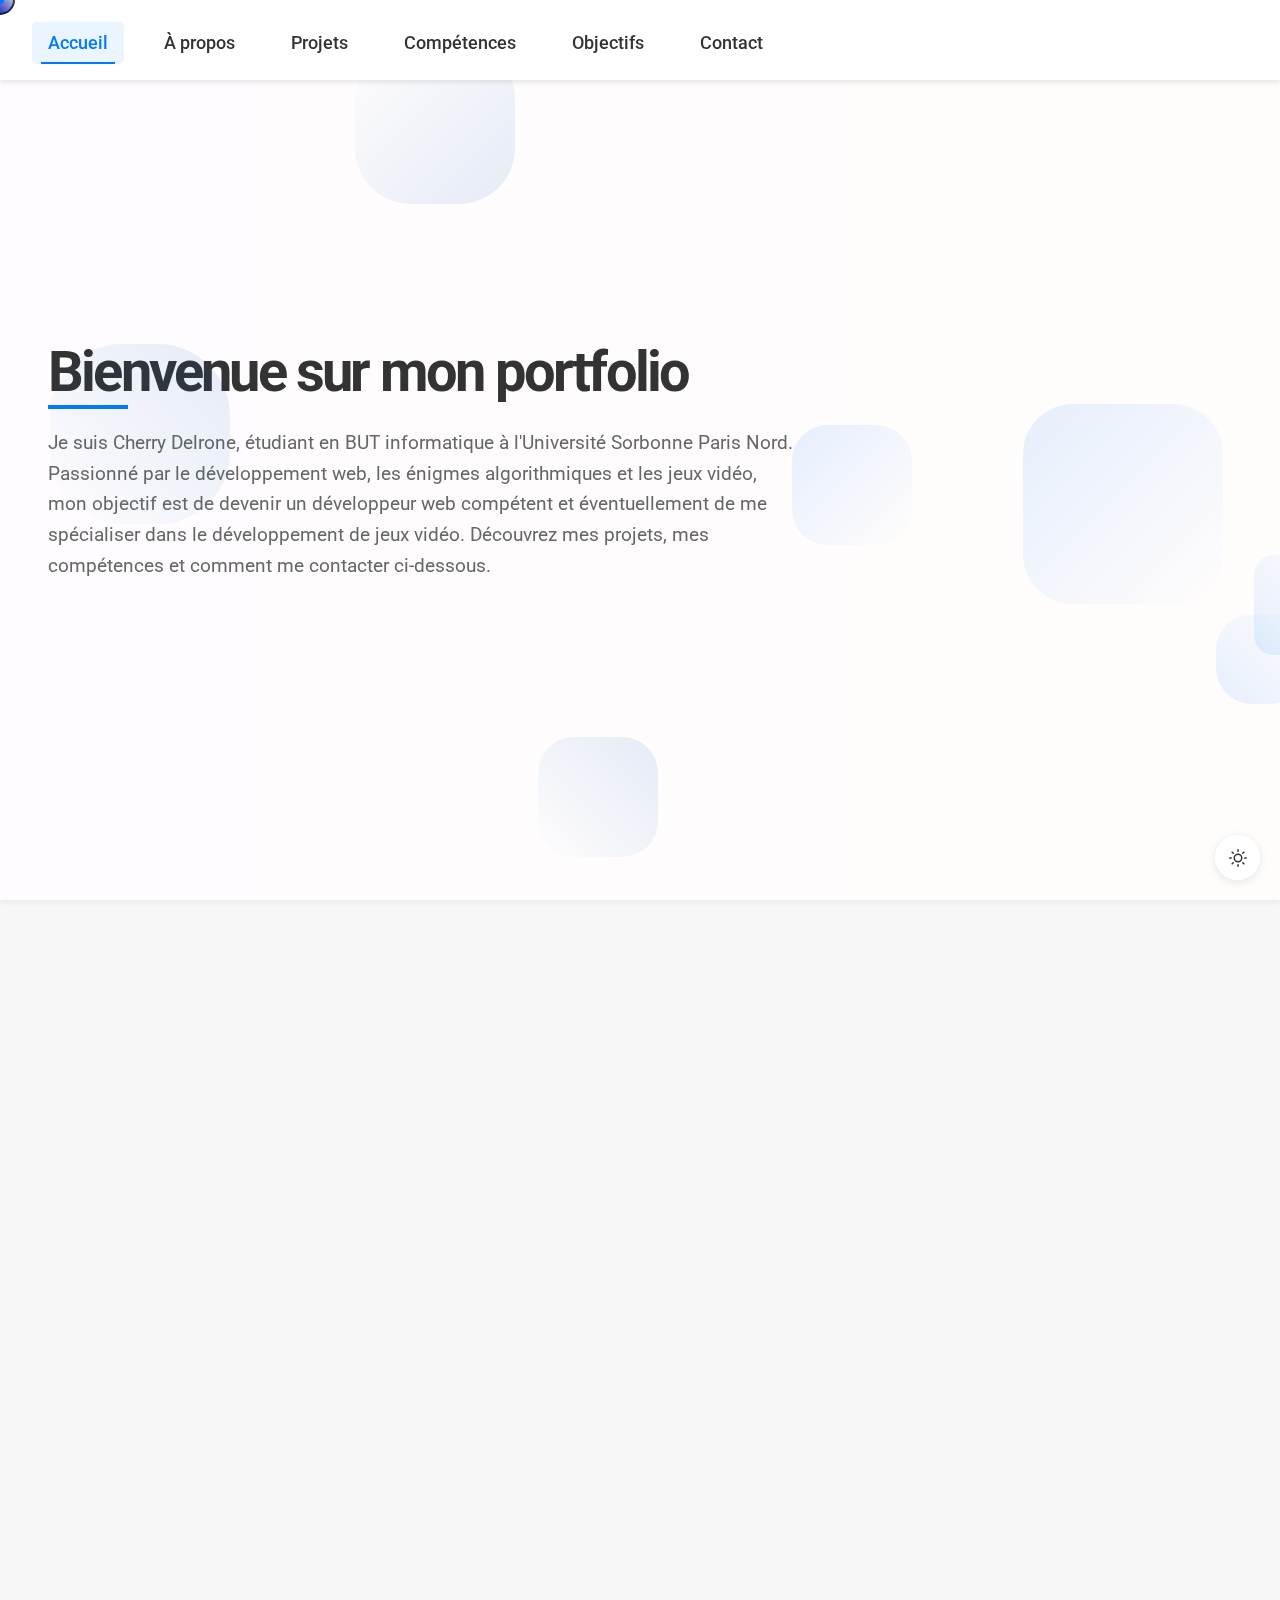
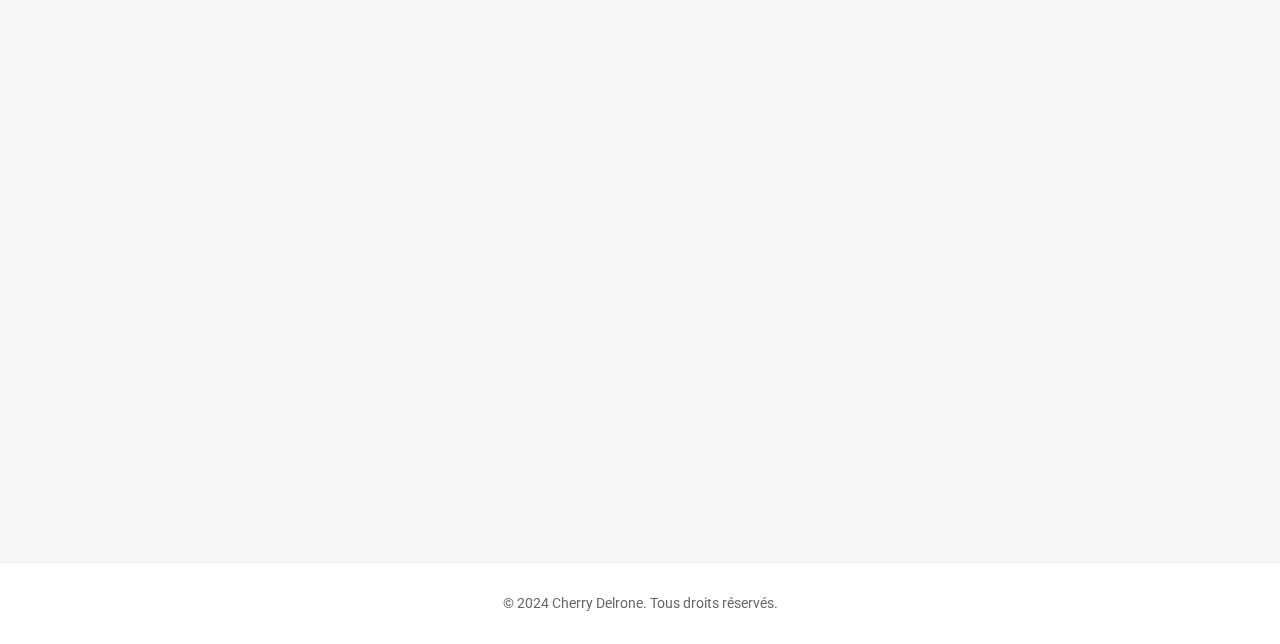
<file: index.html>
<!DOCTYPE html>
<html lang="fr">

<head>
    <meta charset="UTF-8">
    <meta name="viewport" content="width=device-width, initial-scale=1.0, maximum-scale=1.0">
    <title>Portfolio - Cherry Delrone</title>
    <meta name="description" content="Découvrez le portfolio de Cherry Delrone, étudiant en BUT Informatique passionné par le développement web, les algorithmes et les jeux vidéo. Explorez ses projets, compétences, et contactez-le pour collaborer.">
    <link rel="icon" href="favicon.ico" type="image/x-icon">
    <link rel="preconnect" href="https://fonts.googleapis.com">
    <link rel="preconnect" href="https://fonts.gstatic.com" crossorigin>
    <link href="https://fonts.googleapis.com/css2?family=Roboto:wght@400;500;700&display=swap" rel="stylesheet">
    
    <!-- Styles CSS modulaires -->
    <link rel="stylesheet" href="css/base.css">
    <link rel="stylesheet" href="css/layout.css">
    <link rel="stylesheet" href="css/components.css">
    <link rel="stylesheet" href="css/animations.css">
    <link rel="stylesheet" href="css/cursor.css">
    <link rel="stylesheet" href="css/background.css">
    <link rel="stylesheet" href="css/theme.css">
    <link rel="stylesheet" href="css/responsive.css">
    
    <!-- Méta-tags pour les réseaux sociaux -->
    <meta property="og:title" content="Portfolio - Cherry Delrone">
    <meta property="og:description" content="Développeur web passionné et étudiant en BUT Informatique">
    <meta property="og:type" content="website">
    <meta name="theme-color" content="#007bff">
</head>

<body>
    <!-- Overlay de fond - maintenant en dehors de la structure principale -->
    <div id="background-overlay"></div>
    
    <header>
        <nav aria-label="Menu principal">
            <ul role="navigation">
                <li><a href="#accueil" aria-current="page">Accueil</a></li>
                <li><a href="#a-propos">À propos</a></li>
                <li><a href="#projets">Projets</a></li>
                <li><a href="#competences">Compétences</a></li>
                <li><a href="#objectifs">Objectifs</a></li>
                <li><a href="#contact">Contact</a></li>
            </ul>
        </nav>
    </header>

    <main>
        <!-- Section Accueil -->
        <section id="accueil" class="animate-section">
            <h1>Bienvenue sur mon portfolio</h1>
            <p>Je suis Cherry Delrone, étudiant en BUT informatique à l'Université Sorbonne Paris Nord.
                Passionné par le développement web, les énigmes algorithmiques et les jeux vidéo, mon objectif est de devenir un
                développeur web compétent et éventuellement de me spécialiser dans le développement de jeux vidéo. 
                Découvrez mes projets, mes compétences et comment me contacter ci-dessous.
            </p>
        </section>

        <!-- Section À propos -->
        <section id="a-propos" class="animate-section">
            <h2>À propos de moi</h2>
            
            <div class="about-intro">
                <div class="intro-card">
                    <div class="intro-icon">🎓</div>
                    <h3>Formation</h3>
                    <p>Étudiant en BUT Informatique à l'Université Sorbonne Paris Nord</p>
                </div>
                <div class="intro-card">
                    <div class="intro-icon">💻</div>
                    <h3>Passion</h3>
                    <p>Développement web, algorithmes et jeux vidéo</p>
                </div>
                <div class="intro-card">
                    <div class="intro-icon">🎯</div>
                    <h3>Objectif</h3>
                    <p>Devenir développeur web et créateur de jeux vidéo</p>
                </div>
            </div>

            <div class="about-content">
                <div class="about-main">
                    <div class="about-section">
                        <h3>Mon parcours</h3>
                        <p>J'ai un fort intérêt pour le numérique et les énigmes algorithmiques. Mon parcours universitaire m'a donné une bonne compréhension de l'informatique et un esprit critique développé. J'ai une préférence pour le domaine du web, où je cherche des solutions innovantes et intéressantes pour progresser.</p>
                        
                        <p>J'aime particulièrement le développement web et les algorithmes. Ces domaines m'inspirent parce qu'ils combinent créativité et logique, et ils offrent des défis stimulants. Réaliser des projets professionnels et personnels dans ces domaines me motive énormément.</p>
                    </div>

                    <div class="about-section">
                        <h3>Mes ambitions</h3>
                        <p>Mon objectif est de devenir un développeur web compétent, et éventuellement de me spécialiser dans le développement de jeux vidéo. Je suis motivé par la réalisation de projets professionnels et personnels dans ces domaines. Mon enthousiasme et ma soif d'apprendre me poussent à toujours chercher à m'améliorer et à innover.</p>
                    </div>
                </div>

                <div class="about-sidebar">
                    <div class="skills-card">
                        <h3>🛠️ Compétences techniques</h3>
                        <div class="skills-list">
                            <span class="skill-tag">Python</span>
                            <span class="skill-tag">JavaScript</span>
                            <span class="skill-tag">HTML/CSS</span>
                            <span class="skill-tag">Algorithmes</span>
                            <span class="skill-tag">Bases de données</span>
                            <span class="skill-tag">Tests automatisés</span>
                        </div>
                    </div>

                    <div class="qualities-card">
                        <h3>✨ Qualités personnelles</h3>
                        <ul class="qualities-list">
                            <li>Communication efficace</li>
                            <li>Autonomie</li>
                            <li>Capacité d'écoute</li>
                            <li>Esprit d'équipe</li>
                        </ul>
                    </div>
                </div>
            </div>

            <div class="tech-interests">
                <h3>Technologies qui m'intéressent</h3>
                <div class="tech-grid">
                    <div class="tech-item">
                        <div class="tech-icon">🤖</div>
                        <h4>Intelligence Artificielle</h4>
                        <p>L'IA révolutionne des secteurs entiers en automatisant des tâches complexes et en offrant de nouvelles solutions.</p>
                    </div>
                    <div class="tech-item">
                        <div class="tech-icon">🥽</div>
                        <h4>Réalité Virtuelle</h4>
                        <p>La VR ouvre des portes vers des expériences immersives inédites dans le divertissement et l'éducation.</p>
                    </div>
                    <div class="tech-item">
                        <div class="tech-icon">🧠</div>
                        <h4>Machine Learning</h4>
                        <p>Le machine learning me passionne pour son potentiel à rendre les systèmes informatiques plus intelligents et autonomes.</p>
                    </div>
                </div>
            </div>
        </section>

        <!-- Section Projets (maintenant avant Compétences) -->
        <section id="projets" class="animate-section">
            <h2>Mes projets</h2>

            <div class="projet animate-section">
                <h3>Projet 1 : Application Python de gestion de tâches</h3>
                <p>Ce projet consistait à développer une application en Python pour gérer les tâches quotidiennes.
                    J'ai intégré des fonctionnalités d'ajout, suppression, et modification de tâches, ainsi que la
                    possibilité de trier les tâches par priorité ou par date d'échéance. Ce projet m'a permis
                    d'améliorer mes compétences en Python, et de me familiariser avec les concepts de gestion de
                    base de données.</p>
                <button class="voir-projet" data-projet="projet1">Voir le projet</button>
            </div>

            <div class="projet animate-section">
                <h3>Projet 2 : Site web interactif avec JavaScript</h3>
                <p>J'ai créé un site web interactif utilisant HTML, CSS et JavaScript. Le site comprend une galerie
                    d'images dynamique, des animations, et une fonctionnalité de formulaire de contact. Ce projet
                    m'a permis de maîtriser les concepts de manipulation du DOM avec JavaScript, ainsi que
                    d'améliorer mes compétences en responsive design pour assurer la compatibilité avec tous les
                    appareils.</p>
                <button class="voir-projet" data-projet="projet2">Voir le projet</button>
            </div>

            <div class="projet animate-section">
                <h3>Projet 3 : Automatisation de tests logiciels</h3>
                <p>Dans ce projet, j'ai utilisé Python pour automatiser des tests de logiciels. J'ai mis en place
                    des scripts de test automatisés pour vérifier la fonctionnalité d'une application avant son
                    déploiement. Ce projet m'a apporté une grande expérience dans la gestion de la qualité
                    logicielle, ainsi qu'une meilleure compréhension des méthodes de développement agile.</p>
                <button class="voir-projet" data-projet="projet3">Voir le projet</button>
            </div>

            <!-- Modales pour les projets -->
            <div id="projet1" class="modal">
                <div class="modal-content">
                    <span class="close-button">×</span>
                    <h4>Application Python de gestion de tâches</h4>
                    <p>Ce projet a été développé dans le cadre de ma formation en BUT Informatique. L'objectif était de créer une application permettant de gérer efficacement ses tâches quotidiennes.</p>
                    <p><strong>Fonctionnalités principales :</strong></p>
                    <ul>
                        <li>Création, modification et suppression de tâches</li>
                        <li>Assignation de priorités (haute, moyenne, basse)</li>
                        <li>Définition de dates d'échéance</li>
                        <li>Filtrage et tri des tâches selon différents critères</li>
                        <li>Interface utilisateur intuitive et réactive</li>
                        <li>Sauvegarde des données en base de données SQLite</li>
                    </ul>
                    <p><strong>Technologies utilisées :</strong> Python, Tkinter pour l'interface graphique, SQLite pour la base de données.</p>
                    <p><strong>Compétences acquises :</strong> Programmation orientée objet, gestion de base de données, conception d'interface utilisateur, gestion des événements.</p>
                </div>
            </div>

            <div id="projet2" class="modal">
                <div class="modal-content">
                    <span class="close-button">×</span>
                    <h4>Site web interactif avec JavaScript</h4>
                    <p>Ce projet personnel visait à approfondir mes connaissances en développement front-end en créant un site web interactif et visuellement attrayant.</p>
                    <p><strong>Caractéristiques principales :</strong></p>
                    <ul>
                        <li>Galerie d'images avec transitions fluides et filtres dynamiques</li>
                        <li>Système de navigation par onglets entièrement en JavaScript</li>
                        <li>Formulaire de contact avec validation en temps réel</li>
                        <li>Animations déclenchées au défilement</li>
                        <li>Design responsive optimisé pour tous les appareils</li>
                        <li>Performances optimisées (chargement différé des images)</li>
                    </ul>
                    <p><strong>Technologies utilisées :</strong> HTML5, CSS3 (Flexbox, Grid), JavaScript (ES6+), aucun framework externe.</p>
                    <p><strong>Compétences acquises :</strong> Manipulation avancée du DOM, animations CSS, responsive design, optimisation des performances.</p>
                </div>
            </div>

            <div id="projet3" class="modal">
                <div class="modal-content">
                    <span class="close-button">×</span>
                    <h4>Automatisation de tests logiciels</h4>
                    <p>Ce projet a été réalisé dans le cadre d'un stage en entreprise. Il avait pour objectif d'améliorer le processus de test d'une application web en automatisant les tests répétitifs.</p>
                    <p><strong>Réalisations :</strong></p>
                    <ul>
                        <li>Développement d'une suite de tests automatisés pour l'application web</li>
                        <li>Mise en place d'un pipeline d'intégration continue</li>
                        <li>Création de rapports de test détaillés et automatisés</li>
                        <li>Réduction du temps de test manuel de 70%</li>
                        <li>Documentation complète du processus de test</li>
                    </ul>
                    <p><strong>Technologies utilisées :</strong> Python, Selenium WebDriver, PyTest, Jenkins (CI/CD).</p>
                    <p><strong>Compétences acquises :</strong> Test automatisé, intégration continue, méthodologies agiles, documentation technique.</p>
                </div>
            </div>
        </section>

        <!-- Section Compétences (maintenant après Projets) -->
        <section id="competences" class="animate-section">
            <h2>Compétences du BUT Informatique</h2>
            <p class="competences-intro">Les six compétences fondamentales que j'ai développées et mises en pratique à travers mes projets et ma formation en BUT Informatique.</p>
            
            <div class="competences-grid">
                <div class="competence-card">
                    <div class="competence-header">
                        <div class="competence-icon">⚡</div>
                        <h3>Compétence 1</h3>
                    </div>
                    <h4>Réaliser un développement d'application</h4>
                    <p>Cette compétence, je l'ai particulièrement développée lors de la création de mon <strong>application Python de gestion de tâches</strong>. J'ai dû concevoir entièrement l'architecture de l'application, depuis la modélisation des données jusqu'à l'interface utilisateur avec Tkinter. Ce projet m'a appris à structurer mon code de manière propre, à implémenter des fonctionnalités CRUD (Create, Read, Update, Delete) et à gérer les interactions utilisateur.</p>
                    <p>Mon <strong>site web interactif en JavaScript</strong> m'a également permis d'approfondir cette compétence côté front-end, en manipulant le DOM, en créant des animations fluides et en développant une galerie d'images dynamique entièrement en vanilla JavaScript.</p>
                    <div class="competence-tags">
                        <span class="tag">Python</span>
                        <span class="tag">JavaScript</span>
                        <span class="tag">HTML/CSS</span>
                        <span class="tag">Tkinter</span>
                        <span class="tag">DOM Manipulation</span>
                    </div>
                </div>

                <div class="competence-card">
                    <div class="competence-header">
                        <div class="competence-icon">🚀</div>
                        <h3>Compétence 2</h3>
                    </div>
                    <h4>Optimiser des applications informatiques</h4>
                    <p>L'optimisation est devenue une vraie passion pour moi, notamment lors du développement de mon <strong>système d'automatisation de tests</strong>. J'ai réussi à réduire le temps de test manuel de 70% en optimisant les scripts Python et en parallélisant certaines opérations. Cette expérience m'a appris l'importance du profiling de code et de l'analyse des goulots d'étranglement.</p>
                    <p>Pour mon site web, j'ai implémenté des techniques d'optimisation comme le lazy loading des images et la minimisation des requêtes DOM, ce qui a considérablement amélioré les performances de navigation.</p>
                    <div class="competence-tags">
                        <span class="tag">Profiling</span>
                        <span class="tag">Parallélisation</span>
                        <span class="tag">Lazy Loading</span>
                        <span class="tag">Performance Web</span>
                    </div>
                </div>

                <div class="competence-card">
                    <div class="competence-header">
                        <div class="competence-icon">🖥️</div>
                        <h3>Compétence 3</h3>
                    </div>
                    <h4>Administrer des systèmes informatiques communicants</h4>
                    <p>J'ai mis en pratique cette compétence lors de la mise en place de mon <strong>pipeline d'intégration continue</strong> avec Jenkins pour mon projet d'automatisation de tests. J'ai dû configurer l'environnement serveur, gérer les déploiements automatisés et assurer la communication entre différents services.</p>
                    <p>La gestion de la base de données SQLite pour mon application de gestion de tâches m'a aussi familiarisé avec l'administration de systèmes de données, incluant la sauvegarde, l'optimisation des requêtes et la gestion des accès concurrents.</p>
                    <div class="competence-tags">
                        <span class="tag">Jenkins CI/CD</span>
                        <span class="tag">Déploiement</span>
                        <span class="tag">Configuration Serveur</span>
                        <span class="tag">Monitoring</span>
                    </div>
                </div>

                <div class="competence-card">
                    <div class="competence-header">
                        <div class="competence-icon">🗄️</div>
                        <h3>Compétence 4</h3>
                    </div>
                    <h4>Gérer des données de l'information</h4>
                    <p>Cette compétence a été au cœur de mon <strong>application de gestion de tâches</strong> où j'ai conçu un schéma de base de données SQLite optimisé pour gérer les tâches, leurs priorités et leurs échéances. J'ai appris à créer des index efficaces, à optimiser les requêtes complexes et à gérer l'intégrité des données.</p>
                    <p>J'ai également mis en place des mécanismes de tri et de filtrage avancés, permettant aux utilisateurs de rechercher leurs tâches selon différents critères. Cette expérience m'a sensibilisé à l'importance de la modélisation des données et de la normalisation.</p>
                    <div class="competence-tags">
                        <span class="tag">SQLite</span>
                        <span class="tag">Modélisation BDD</span>
                        <span class="tag">Requêtes complexes</span>
                        <span class="tag">Indexation</span>
                        <span class="tag">Intégrité des données</span>
                    </div>
                </div>

                <div class="competence-card">
                    <div class="competence-header">
                        <div class="competence-icon">📋</div>
                        <h3>Compétence 5</h3>
                    </div>
                    <h4>Conduire un projet</h4>
                    <p>J'ai développé cette compétence en gérant de A à Z mon <strong>projet d'automatisation de tests en entreprise</strong>. J'ai dû planifier les phases de développement, estimer les délais, coordonner avec les équipes de développement et présenter régulièrement l'avancement aux parties prenantes.</p>
                    <p>La création de mon portfolio personnel m'a également appris à gérer un projet en autonomie : définition des objectifs, choix des technologies, planning de développement et itérations successives. J'ai utilisé des méthodes agiles, en divisant le travail en sprints et en testant régulièrement chaque fonctionnalité.</p>
                    <div class="competence-tags">
                        <span class="tag">Méthodes Agiles</span>
                        <span class="tag">Planification</span>
                        <span class="tag">Gestion des délais</span>
                        <span class="tag">Communication client</span>
                        <span class="tag">Suivi de projet</span>
                    </div>
                </div>

                <div class="competence-card">
                    <div class="competence-header">
                        <div class="competence-icon">👥</div>
                        <h3>Compétence 6</h3>
                    </div>
                    <h4>Travailler dans une équipe informatique</h4>
                    <p>Cette compétence s'est révélée cruciale lors de mon <strong>stage en entreprise</strong> pour le projet d'automatisation de tests. J'ai collaboré avec des développeurs, des testeurs et des chefs de projet, apprenant à adapter ma communication selon mes interlocuteurs et à partager efficacement mes connaissances techniques.</p>
                    <p>Même sur mes projets personnels, j'ai appris l'importance de documenter mon code et de rendre mon travail compréhensible pour d'autres développeurs. J'ai développé des compétences en code review, en gestion de versions avec Git, et en rédaction de documentation technique claire.</p>
                    <div class="competence-tags">
                        <span class="tag">Git/GitHub</span>
                        <span class="tag">Code Review</span>
                        <span class="tag">Documentation</span>
                        <span class="tag">Communication technique</span>
                        <span class="tag">Travail collaboratif</span>
                    </div>
                </div>
            </div>
        </section>

        <!-- Section Objectifs -->
        <section id="objectifs" class="animate-section">
            <h2>Mes objectifs</h2>
            
            <h3>À court terme</h3>
            <p>Mon principal objectif à court terme est de consolider ma méthode de travail. Pour y parvenir, 
                je prévois de coder un peu chaque jour après les cours. Cette pratique régulière me permettra 
                d'améliorer mes compétences en programmation et de renforcer ma compréhension des concepts appris en classe.
            </p>
            
            <p>Je vais également participer à des projets personnels et collaboratifs pour appliquer concrètement 
                ce que j'apprends, et suivre des tutoriels en ligne pour me tenir au courant des dernières avancées technologiques 
                en développement web et jeu vidéo.
            </p>

            <h3>À moyen terme</h3>
            <p>À moyen terme, mon objectif est de devenir autonome sur les projets qui me seront confiés. 
                Cela signifie que je souhaite être capable de progresser dans mes projets sans dépendre 
                excessivement de l'aide d'internet ou de mes collègues.
            </p>
            
            <p>Pour atteindre cet objectif, je vais m'engager activement dans des stages et des projets en entreprise 
                où je pourrai mettre en pratique mes compétences et apprendre des professionnels expérimentés. 
                Je prévois également de continuer ma formation post-BUT en intégrant une école d'ingénieur.
            </p>

            <h3>À long terme</h3>
            <p>À long terme, je me vois en tant que PDG d'une entreprise de jeu vidéo. Dans 10 à 15 ans, 
                je souhaite avoir fondé ma propre entreprise, où je pourrai mettre en œuvre mes idées créatives et innovantes. 
                Mon ambition est de recruter et de travailler avec une équipe de professionnels talentueux qui partagent ma vision.
            </p>
            
            <p>Je veux que la politique de mon entreprise reflète mes valeurs de créativité, d'innovation, et de collaboration. 
                Mon objectif est de créer des jeux vidéo qui non seulement divertissent, mais aussi connectent les gens à travers le monde.
            </p>
        </section>

        <!-- Section Contact -->
        <section id="contact" class="animate-section">
            <h2>Contactez-moi</h2>
            <p>Vous souhaitez en savoir plus ou collaborer avec moi ? N'hésitez pas à me contacter via le formulaire
                ci-dessous ou en utilisant mes coordonnées.</p>

            <form id="contact-form" action="#" method="POST">
                <label for="nom">Nom :</label>
                <input type="text" id="nom" name="nom" required>

                <label for="email">Email :</label>
                <input type="email" id="email" name="email" required>

                <label for="message">Message :</label>
                <textarea id="message" name="message" required></textarea>

                <button type="submit">Envoyer</button>
            </form>

            <div id="form-message"></div>

            <h3>Informations de contact</h3>
            <div class="contact-info">
                <p>Cherry Delrone</p>
                <p>Email : <a href="mailto:delrone98@gmail.com">delrone98@gmail.com</a></p>
                <p>Étudiant en BUT Informatique - Université Sorbonne Paris Nord</p>
            </div>
        </section>
    
        <footer>
            <p>© 2024 Cherry Delrone. Tous droits réservés.</p>
        </footer>
    </main>

    <!-- Scripts JavaScript modulaires -->
    <script>
// ====================================================
// GESTIONNAIRE DE FOND ET DÉGRADÉS - AVEC CARTES DYNAMIQUES ET INTERACTIVES
// ====================================================
const backgroundManager = {
    currentGradientColors: [],
    overlay: null,
    introCards: null,

    /**
     * Initialise le gestionnaire de fond
     */
    init: function() {
        this.overlay = document.querySelector('#background-overlay');
        this.introCards = document.querySelectorAll('.intro-card');
        
        if (!this.overlay) {
            console.warn("L'élément background-overlay n'a pas été trouvé.");
            return;
        }
        
        // Assure que l'overlay a les bonnes propriétés pour éviter les problèmes de défilement
        this.overlay.style.pointerEvents = 'none';
        this.overlay.style.zIndex = '-10';
        
        this.currentGradientColors = this.generateGradient();
        this.applyGradientToOverlay();
        this.updateIntroCardsColors();
        this.initMouseTracking();
        this.initCardInteractivity();
        
        // Met à jour le dégradé périodiquement
        setInterval(() => this.updateGradients(), CONFIG.gradientUpdateInterval);
    },

    /**
     * Génère un nouveau dégradé aléatoire
     * @returns {Array} Tableau de couleurs pour le dégradé
     */
    generateGradient: function() {
        const randomColors = [];
        for (let i = 0; i < 3; i++) {
            const randomColor = CONFIG.colors[Math.floor(Math.random() * CONFIG.colors.length)];
            randomColors.push(randomColor);
        }
        return randomColors;
    },

    /**
     * Met à jour le dégradé en supprimant la première couleur et en ajoutant une nouvelle
     */
    updateGradients: function() {
        if (!this.overlay) return;
        
        // Supprime la première couleur
        this.currentGradientColors.shift();
        
        // Ajoute une nouvelle couleur aléatoire à la fin
        const newColor = CONFIG.colors[Math.floor(Math.random() * CONFIG.colors.length)];
        this.currentGradientColors.push(newColor);
        
        // Applique le nouveau dégradé avec une transition douce
        this.applyGradientToOverlay(true);
        this.updateIntroCardsColors();
    },

    /**
     * Applique le dégradé actuel à l'élément d'arrière-plan
     * @param {boolean} withTransition - Indique si une transition doit être appliquée
     */
    applyGradientToOverlay: function(withTransition = false) {
        if (!this.overlay) return;
        
        const gradient = `linear-gradient(90deg, ${this.currentGradientColors.join(', ')})`;
        
        if (withTransition) {
            this.overlay.style.transition = 'background-image 1.5s ease-in-out';
            setTimeout(() => {
                this.overlay.style.transition = '';
            }, 1500);
        }
        
        this.overlay.style.backgroundImage = gradient;
    },

    /**
     * Met à jour les couleurs des cartes d'introduction
     */
    updateIntroCardsColors: function() {
        if (!this.introCards || this.introCards.length === 0) return;
        
        this.introCards.forEach((card, index) => {
            if (index < this.currentGradientColors.length) {
                const color = this.currentGradientColors[index];
                // Convertit la couleur hex en rgba avec moins d'opacité pour plus de transparence
                const rgba = this.hexToRgba(color, 0.75);
                card.style.setProperty('--card-base-color', rgba);
                card.style.backgroundColor = rgba;
                card.style.transition = 'background-color 1.5s ease-in-out';
            }
        });
    },

    /**
     * Initialise l'interactivité des cartes avec la souris
     */
    initCardInteractivity: function() {
        if (!this.introCards || this.introCards.length === 0) return;
        
        this.introCards.forEach((card, index) => {
            // Stocke la couleur de base de la carte
            let baseColor = this.currentGradientColors[index] || CONFIG.colors[0];
            
            card.addEventListener('mousemove', (e) => {
                const rect = card.getBoundingClientRect();
                const x = e.clientX - rect.left;
                const y = e.clientY - rect.top;
                
                const centerX = rect.width / 2;
                const centerY = rect.height / 2;
                
                // Calcul de l'angle et de la distance depuis le centre
                const deltaX = (x - centerX) / centerX;
                const deltaY = (y - centerY) / centerY;
                
                // Effet de rotation 3D basé sur la position de la souris
                const rotateX = deltaY * -10; // Rotation sur l'axe X
                const rotateY = deltaX * 10;  // Rotation sur l'axe Y
                
                // Intensité de la couleur basée sur la distance du centre
                const distance = Math.sqrt(deltaX * deltaX + deltaY * deltaY);
                const intensity = Math.min(distance, 1);
                
                // Couleur plus intense au survol
                const currentColor = this.currentGradientColors[index] || baseColor;
                const hoverOpacity = 0.75 + (intensity * 0.15); // 0.75 à 0.9
                const hoverColor = this.hexToRgba(currentColor, hoverOpacity);
                
                requestAnimationFrame(() => {
                    card.style.transform = `perspective(1000px) rotateX(${rotateX}deg) rotateY(${rotateY}deg) translateZ(10px)`;
                    card.style.backgroundColor = hoverColor;
                    card.style.boxShadow = `0 ${10 + intensity * 15}px ${25 + intensity * 15}px rgba(0, 0, 0, 0.2)`;
                });
            });
            
            card.addEventListener('mouseleave', () => {
                const currentColor = this.currentGradientColors[index] || baseColor;
                const baseRgba = this.hexToRgba(currentColor, 0.75);
                
                requestAnimationFrame(() => {
                    card.style.transform = 'perspective(1000px) rotateX(0deg) rotateY(0deg) translateZ(0px)';
                    card.style.backgroundColor = baseRgba;
                    card.style.boxShadow = '0 10px 25px rgba(0, 0, 0, 0.1)';
                });
            });
            
            // Mise à jour de la couleur de base quand les couleurs changent
            setInterval(() => {
                if (this.currentGradientColors[index]) {
                    baseColor = this.currentGradientColors[index];
                }
            }, CONFIG.gradientUpdateInterval);
        });
    },

    /**
     * Convertit une couleur hexadécimale en rgba
     * @param {string} hex - Couleur au format hexadécimal
     * @param {number} alpha - Valeur d'opacité
     * @returns {string} - Couleur au format rgba
     */
    hexToRgba: function(hex, alpha) {
        const r = parseInt(hex.slice(1, 3), 16);
        const g = parseInt(hex.slice(3, 5), 16);
        const b = parseInt(hex.slice(5, 7), 16);
        return `rgba(${r}, ${g}, ${b}, ${alpha})`;
    },

    /**
     * Initialise le suivi de la souris pour l'effet parallaxe
     */
    initMouseTracking: function() {
        if (!this.overlay) return;
        
        document.addEventListener('mousemove', eventManager.throttle((e) => {
            const x = (e.clientX / window.innerWidth) * 100;
            const y = (e.clientY / window.innerHeight) * 100;
            
            requestAnimationFrame(() => {
                if (this.overlay) {
                    this.overlay.style.backgroundSize = '250% 250%';
                    this.overlay.style.backgroundPosition = `${x}% ${y}%`;
                }
            });
        }, 20)); // Throttle de 20ms pour optimiser les performances
    }
};
    </script>
    <script src="js/utils.js"></script>
    <script src="js/cursor.js"></script>
    <script src="js/scroll-animations.js"></script>
    <script src="js/modals.js"></script>
    <script src="js/contact-form.js"></script>
    <script src="js/theme.js"></script>
    <script src="js/parallax.js"></script>
    <script src="js/page-load.js"></script>
    <script src="js/main.js"></script>
</body>

</html>
</file>
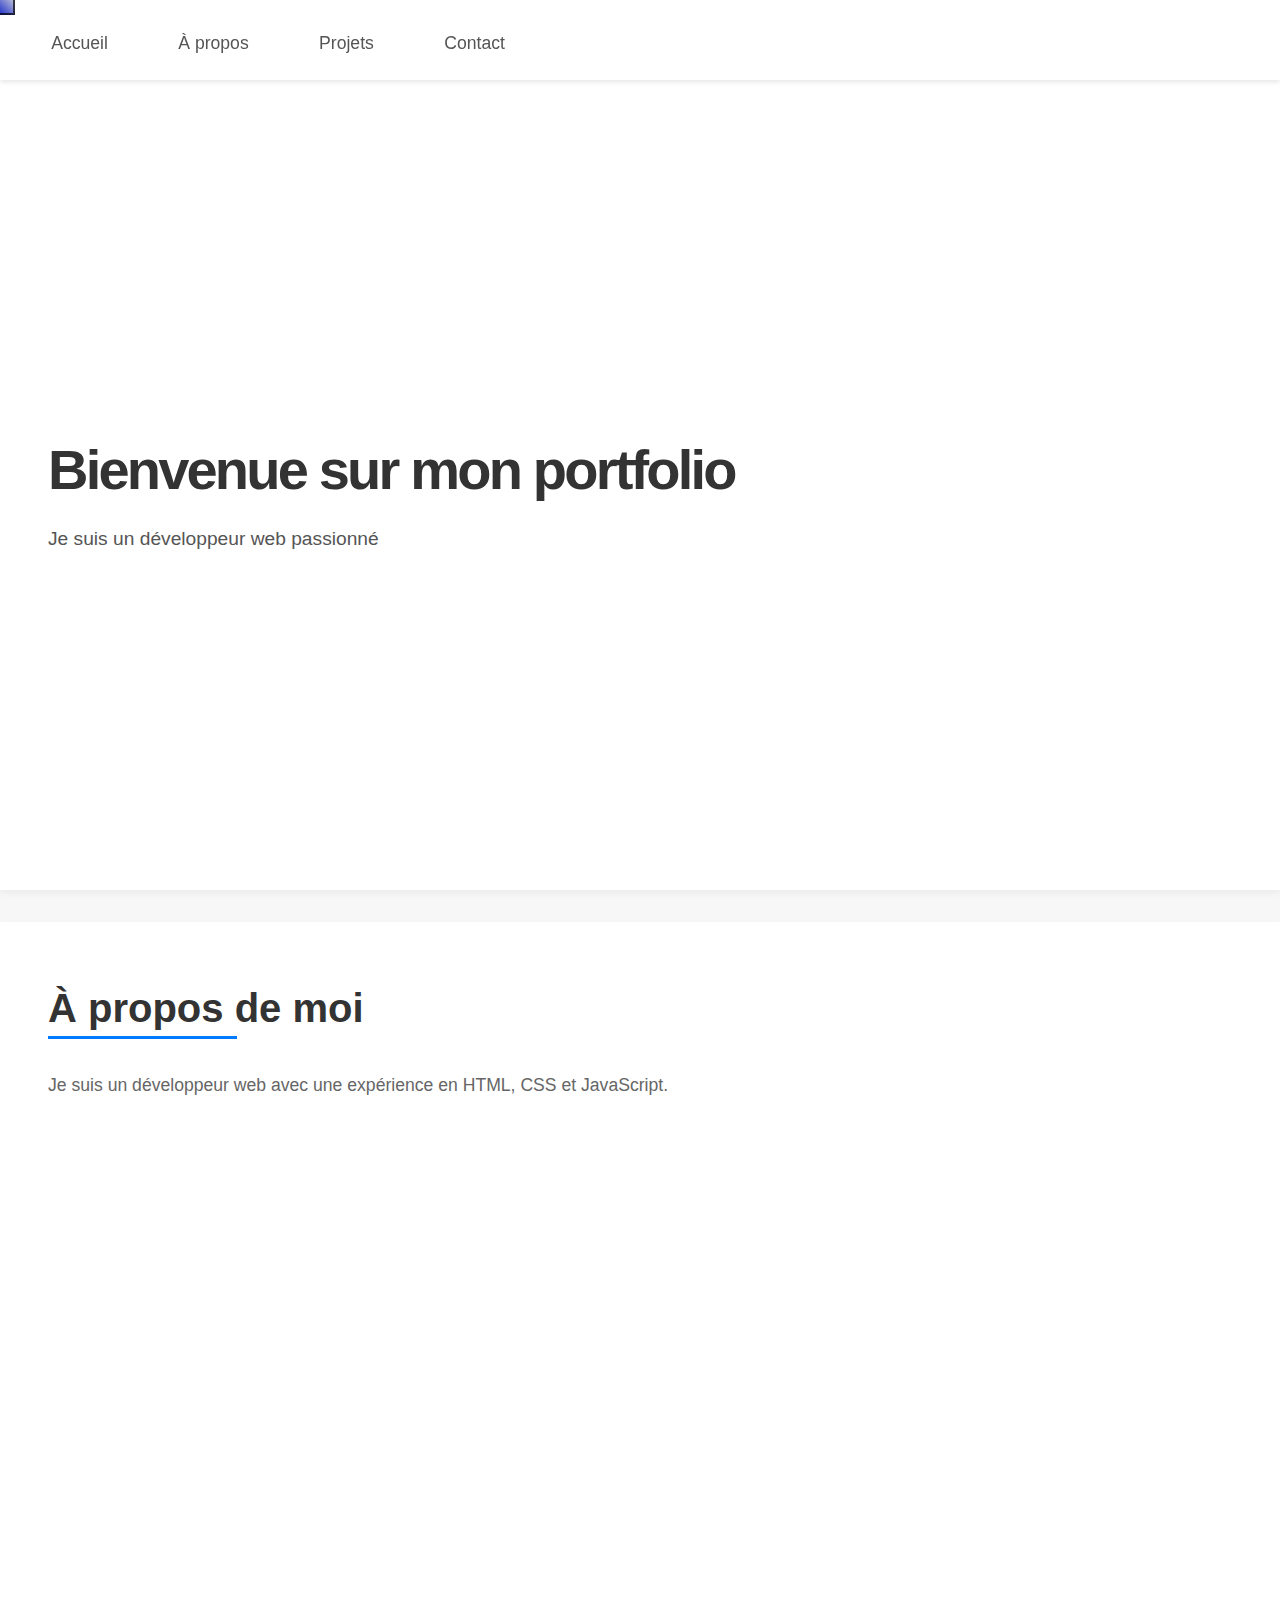
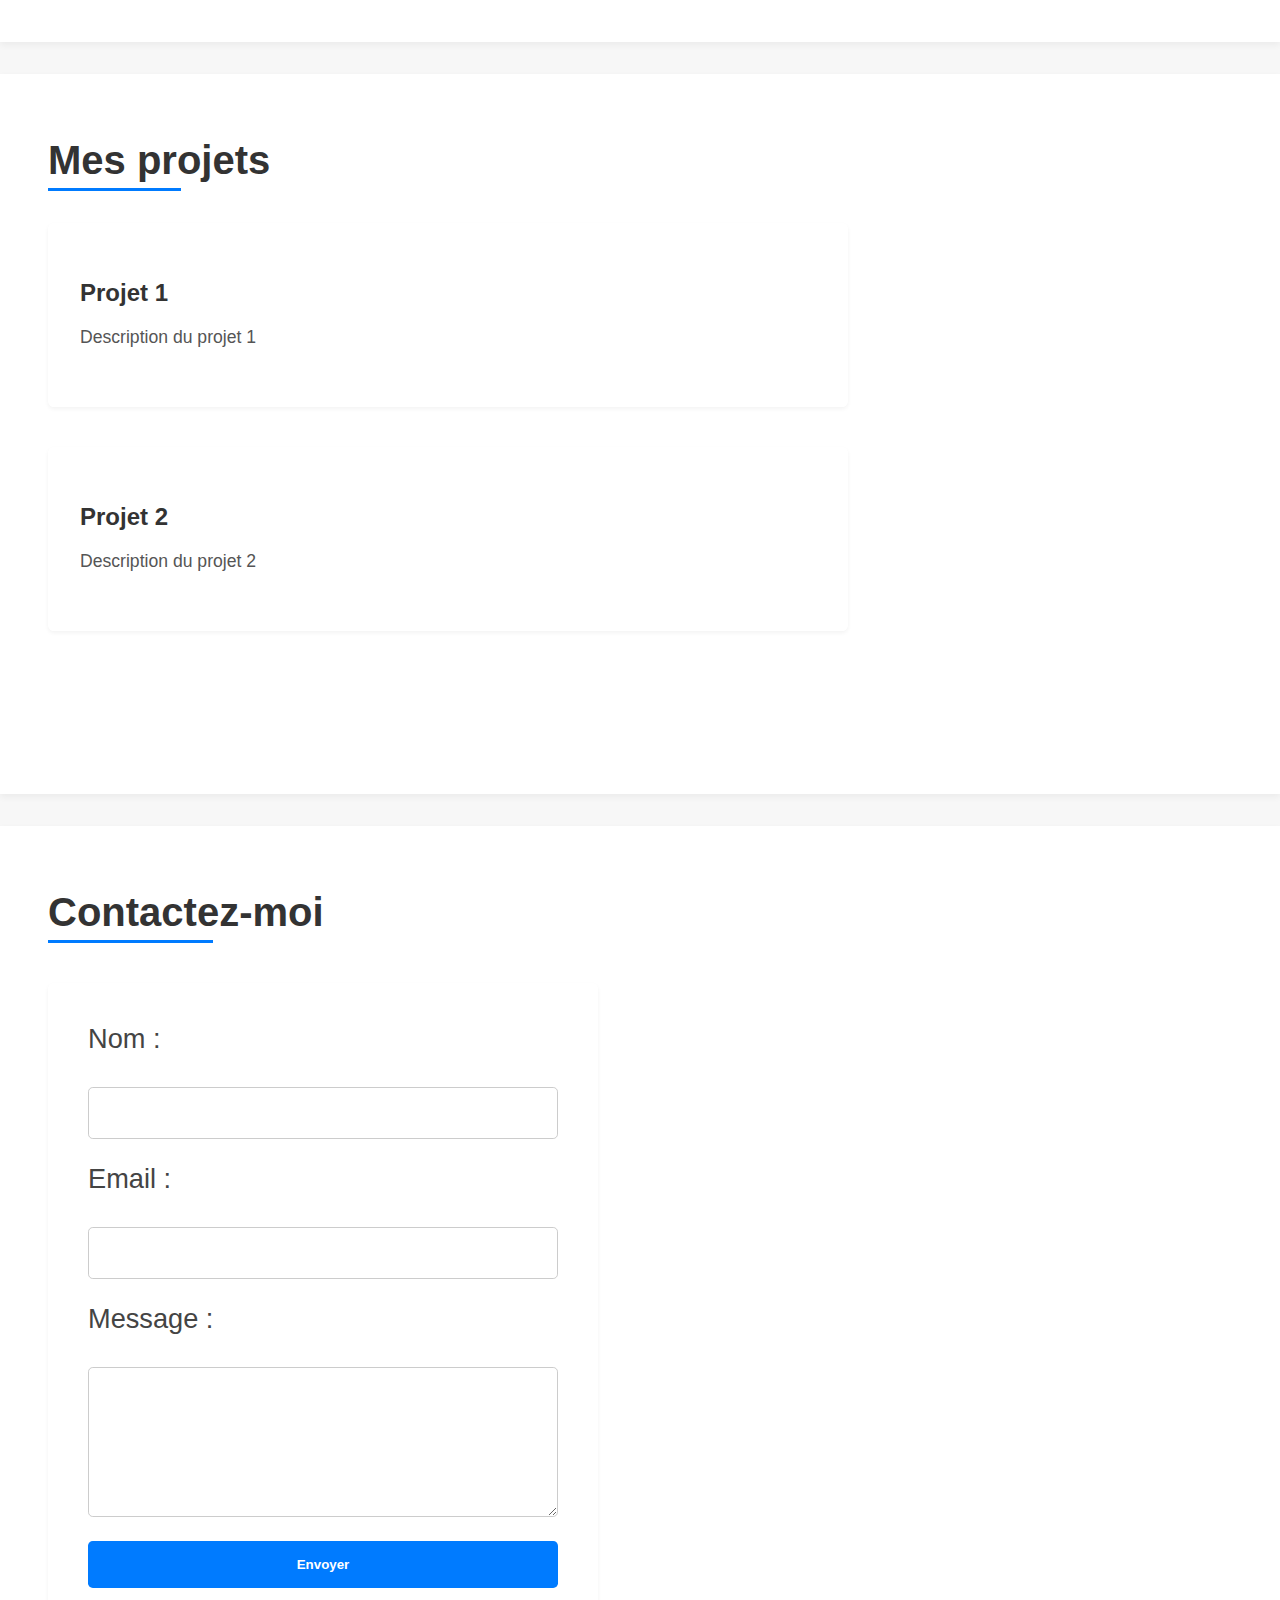
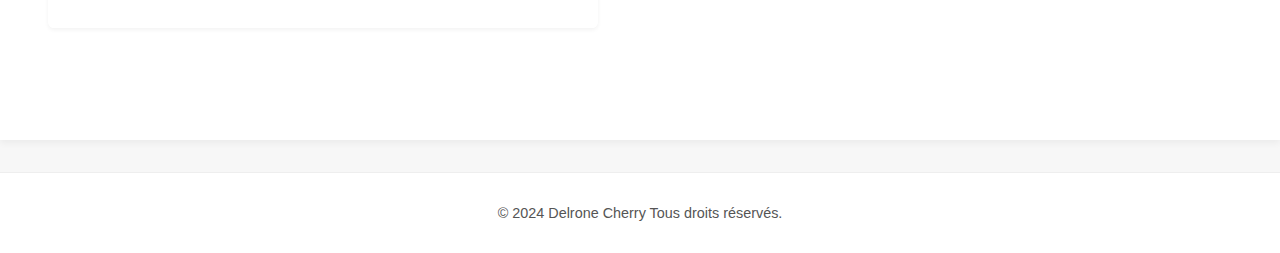
<file: main.html>
<!DOCTYPE html>
<html lang="fr">
<head>
    <meta charset="UTF-8">
    <meta name="viewport" content="width=device-width, initial-scale=1.0">
    <title>Mon Portfolio</title>
    <link rel="stylesheet" href="styles.css">
</head>
<body>
    <header>
        <nav>
            <ul>
                <li><a href="#accueil">Accueil</a></li>
                <li><a href="#a-propos">À propos</a></li>
                <li><a href="#projets">Projets</a></li>
                <li><a href="#contact">Contact</a></li>
            </ul>
        </nav>
    </header>

    <main>

        <section id="accueil">
            <h1>Bienvenue sur mon portfolio</h1>
            <p>Je suis un développeur web passionné</p>
        </section>

        <section id="a-propos">
            <h2>À propos de moi</h2>
            <p>Je suis un développeur web avec une expérience en HTML, CSS et JavaScript.</p>
        </section>

        <section id="projets">
            <h2>Mes projets</h2>
            <div class="projet">
                <h3>Projet 1</h3>
                <p>Description du projet 1</p>
            </div>
            <div class="projet">
                <h3>Projet 2</h3>
                <p>Description du projet 2</p>
            </div>
        </section>

        <section id="contact">
            <h2>Contactez-moi</h2>
            <form>
                <label for="nom">Nom :</label>
                <input type="text" id="nom" name="nom" required>

                <label for="email">Email :</label>
                <input type="email" id="email" name="email" required>

                <label for="message">Message :</label>
                <textarea id="message" name="message" required></textarea>

                <button type="submit">Envoyer</button>
            </form>
        </section>
    </main>

    <footer>
        <p>&copy; 2024 Delrone Cherry Tous droits réservés.</p>
    </footer>

 
            <!-- Liaison avec le fichier JavaScript -->
             
    <script src="script.js"></script>

</body>
</html>
</file>
<file: css/base.css>
/* ==========================================================================
   Variables CSS et Réinitialisation
   ========================================================================== */

   * {
    margin: 0;
    padding: 0;
    box-sizing: border-box;
    scroll-behavior: smooth;
}

:root {
    /* Couleurs - Mode clair */
    --bg-color: #f7f7f7;
    --text-color: #333;
    --secondary-text-color: #666;
    --accent-color: #007bff;
    --accent-hover: #0056b3;
    --card-bg: rgba(255, 255, 255, 0.95);
    --header-bg: rgba(255, 255, 255, 0.95);
    --card-shadow: 0 3px 7px rgba(0, 0, 0, 0.05);
    --divider-color: #eee;
    --input-border: #ccc;
    --success-color: #007bff;
    --error-color: #ff6b6b;
    --info-color: #17a2b8;
    --button-text: #fff;
    --modal-overlay: rgba(0, 0, 0, 0.4);
    --cursor-border: rgba(255, 255, 255, 0.7);
    --footer-bg: rgba(255, 255, 255, 0.95);

    /* Espacement */
    --spacing-xs: 0.5rem;
    --spacing-sm: 1rem;
    --spacing-md: 1.5rem;
    --spacing-lg: 2rem;
    --spacing-xl: 3rem;
    
    /* Transitions */
    --transition-fast: 0.15s ease;
    --transition-medium: 0.3s ease;
    --transition-slow: 0.5s ease;
    
    /* Arrondis */
    --border-radius-sm: 0.3rem;
    --border-radius-md: 0.4rem;
    --border-radius-lg: 0.5rem;
    
    /* Typographie */
    --font-size-xs: 0.9rem;
    --font-size-sm: 1rem;
    --font-size-md: 1.1rem;
    --font-size-lg: 1.2rem;
    --font-size-xl: 1.5rem;
    --font-size-xxl: 1.8rem;
    --font-size-huge: 2.5rem;
    --font-size-hero: 3.5rem;

    /* Z-Index */
    --z-back: -1;
    --z-normal: 1;
    --z-forward: 10;
    --z-header: 100;
    --z-modal: 1000;
    --z-loader: 9000;
    --z-tooltip: 9500;
    --z-cursor: 10000;
}

html {
    height: 100%;
    overflow-y: auto !important;
    overflow-x: hidden;
    transition: background-color var(--transition-medium);
}

body {
    min-height: 100%;
    overflow-y: visible !important;
    overflow-x: hidden;
    font: 1.7rem 'Roboto', Arial, sans-serif;
    color: var(--text-color);
    background-color: var(--bg-color);
    display: flex;
    flex-direction: column;
    cursor: none;
    transition: color var(--transition-medium), background-color var(--transition-medium);
    position: relative;
}

/* Curseur caché sur éléments interactifs */
a, button, input, textarea, label, nav ul li a {
    cursor: none;
}
</file>
<file: css/layout.css>
/* ==========================================================================
   En-tête, Navigation, Sections et Pied de Page - VERSION MODERNE
   ========================================================================== */

/* En-tête et Navigation */
header {
    position: fixed;
    top: 0;
    z-index: var(--z-header);
    background-color: var(--header-bg);
    padding: 1.5rem 2rem;
    box-shadow: 0 2px 5px rgba(0, 0, 0, 0.1);
    backdrop-filter: blur(10px);
    -webkit-backdrop-filter: blur(10px);
    transition: background-color var(--transition-medium), box-shadow var(--transition-medium);
    width: 100%;
}

nav ul {
    list-style: none;
    padding: 0;
    display: flex;
    justify-content: flex-start;
    gap: 1.5rem;
    flex-wrap: wrap;
}

nav ul li a {
    color: var(--text-color);
    text-decoration: none;
    font-weight: 500;
    font-size: var(--font-size-md);
    padding: 0.7rem 1rem;
    border-radius: var(--border-radius-sm);
    transition: color var(--transition-medium), background-color var(--transition-medium), transform var(--transition-medium);
    position: relative;
    white-space: nowrap;
}

/* Effet de surlignage */
nav ul li a::after {
    content: '';
    position: absolute;
    bottom: 0;
    left: 50%;
    width: 0;
    height: 2px;
    background-color: var(--accent-color);
    transition: width var(--transition-medium), left var(--transition-medium);
}

nav ul li a:hover::after,
nav ul li a:focus::after,
nav ul li a.active::after,
nav ul li a[aria-current="page"]::after {
    width: 80%;
    left: 10%;
}

nav ul li a:hover,
nav ul li a:focus {
    color: var(--accent-color);
    transform: translateY(-2px);
}

nav ul li a[aria-current="page"],
nav ul li a.active {
    color: var(--accent-color);
    background-color: rgba(0, 123, 255, 0.08);
}

.dark-mode nav ul li a[aria-current="page"],
.dark-mode nav ul li a.active {
    background-color: rgba(94, 158, 255, 0.15);
}

/* Sections Générales */
section {
    display: flex;
    flex-direction: column;
    align-items: flex-start;
    min-height: 80vh;
    padding: 5rem 3rem;
    margin-bottom: 2rem;
    background-color: var(--card-bg);
    box-shadow: var(--card-shadow);
    transition: background-color var(--transition-medium), box-shadow var(--transition-medium);
    position: relative;
    overflow: hidden;
    z-index: var(--z-normal);
}

section::before {
    content: '';
    position: absolute;
    top: 0;
    left: 0;
    right: 0;
    bottom: 0;
    background-size: 200% 200%;
    background-position: center;
    opacity: 0.05;
    z-index: var(--z-back);
    border-radius: inherit;
    transition: opacity var(--transition-medium);
    pointer-events: none;
}

section h2 {
    font-size: var(--font-size-huge);
    font-weight: bold;
    color: var(--text-color);
    margin-bottom: 2rem;
    position: relative;
    padding-bottom: 0.5rem;
    display: inline-block;
    transition: color var(--transition-medium);
}

section h2::after {
    content: '';
    position: absolute;
    left: 0;
    bottom: 0;
    width: 60%;
    height: 3px;
    background-color: var(--accent-color);
    transition: background-color var(--transition-medium);
}

section h3 {
    font-size: var(--font-size-xl);
    color: var(--text-color);
    margin-top: 1.5rem;
    margin-bottom: 1rem;
    font-weight: 600;
    transition: color var(--transition-medium);
}

section p {
    font-size: var(--font-size-md);
    color: var(--secondary-text-color);
    margin-bottom: 1.5rem;
    line-height: 1.6;
    transition: color var(--transition-medium);
}

section ul {
    list-style: square;
    padding-left: 1.5rem;
    color: var(--secondary-text-color);
    margin-bottom: 1.5rem;
    transition: color var(--transition-medium);
}

section ul li {
    margin-bottom: 0.5rem;
}

/* Section Accueil */
#accueil {
    min-height: 100vh;
    text-align: left;
    justify-content: center;
    padding-top: 8rem;
}

#accueil h1 {
    font-size: var(--font-size-hero);
    font-weight: bold;
    margin-bottom: 1.5rem;
    color: var(--text-color);
    letter-spacing: -0.05em;
    line-height: 1.1;
    transition: color var(--transition-medium);
    position: relative;
}

#accueil h1::after {
    content: '';
    position: absolute;
    left: 0;
    bottom: -5px;
    width: 0;
    height: 4px;
    background-color: var(--accent-color);
    transition: width 1s cubic-bezier(0.22, 1, 0.36, 1);
}

#accueil.visible h1::after {
    width: 80px;
}

#accueil p {
    font-size: var(--font-size-lg);
    max-width: 750px;
    color: var(--secondary-text-color);
    transition: color var(--transition-medium);
}

/* ==========================================================================
   Section À propos - Design moderne
   ========================================================================== */

#a-propos {
    align-items: stretch;
    width: 100%;
}

.about-intro {
    display: grid;
    grid-template-columns: repeat(auto-fit, minmax(250px, 1fr));
    gap: 2rem;
    margin-bottom: 3rem;
    width: 100%;
}

.intro-card {
    background-color: var(--accent-color); /* Couleur par défaut, sera remplacée par JS */
    padding: 2rem;
    border-radius: var(--border-radius-lg);
    text-align: center;
    color: white;
    transition: transform 0.1s ease-out, background-color 0.2s ease-out, box-shadow 0.2s ease-out;
    position: relative;
    overflow: hidden;
    cursor: none; /* Pas de curseur par défaut pour garder le curseur personnalisé */
    transform-style: preserve-3d;
    will-change: transform, background-color, box-shadow;
}

.intro-card *, .intro-card h3, .intro-card p, .intro-icon {
    cursor: none; /* S'assure que tous les éléments enfants gardent le curseur personnalisé */
}

.intro-card::before {
    content: '';
    position: absolute;
    top: 0;
    left: -100%;
    width: 100%;
    height: 100%;
    background: linear-gradient(90deg, transparent, rgba(255, 255, 255, 0.1), transparent);
    transition: left 0.7s ease;
    pointer-events: none;
}

.intro-card:hover::before {
    left: 100%;
}

/* Suppression de l'ancien effet hover au profit de l'interactivité JS */
.intro-card:hover {
    /* Les effets sont maintenant gérés par JavaScript */
}

.intro-icon {
    font-size: 2.5rem;
    margin-bottom: 1rem;
    display: block;
}

.intro-card h3 {
    color: white;
    margin: 0 0 1rem 0;
    font-size: var(--font-size-xl);
}

.intro-card p {
    color: rgba(255, 255, 255, 0.9);
    margin: 0;
    font-size: var(--font-size-md);
}

.about-content {
    display: grid;
    grid-template-columns: 2fr 1fr;
    gap: 3rem;
    width: 100%;
    margin-bottom: 3rem;
}

.about-main {
    display: flex;
    flex-direction: column;
    gap: 2rem;
}

.about-section {
    background: var(--card-bg);
    padding: 2rem;
    border-radius: var(--border-radius-md);
    border-left: 4px solid var(--accent-color);
    transition: background-color var(--transition-medium), transform var(--transition-medium);
}

.about-section:hover {
    transform: translateX(5px);
}

.about-section h3 {
    color: var(--accent-color);
    margin-top: 0;
    margin-bottom: 1rem;
    display: flex;
    align-items: center;
    gap: 0.5rem;
}

.about-sidebar {
    display: flex;
    flex-direction: column;
    gap: 2rem;
}

.skills-card, .qualities-card {
    background: var(--card-bg);
    padding: 2rem;
    border-radius: var(--border-radius-md);
    box-shadow: var(--card-shadow);
    transition: background-color var(--transition-medium), transform var(--transition-medium);
}

.skills-card:hover, .qualities-card:hover {
    transform: translateY(-5px);
}

.skills-card h3, .qualities-card h3 {
    color: var(--text-color);
    margin-top: 0;
    margin-bottom: 1.5rem;
    font-size: var(--font-size-lg);
}

.skills-list {
    display: flex;
    flex-wrap: wrap;
    gap: 0.5rem;
}

.skill-tag {
    background: linear-gradient(135deg, var(--accent-color), var(--accent-hover));
    color: white;
    padding: 0.5rem 1rem;
    border-radius: var(--border-radius-sm);
    font-size: var(--font-size-xs);
    font-weight: 500;
    transition: transform var(--transition-fast);
}

.skill-tag:hover {
    transform: scale(1.05);
}

.qualities-list {
    list-style: none;
    padding: 0;
    margin: 0;
}

.qualities-list li {
    position: relative;
    padding: 0.5rem 0 0.5rem 2rem;
    color: var(--secondary-text-color);
    transition: color var(--transition-medium);
}

.qualities-list li::before {
    content: '✓';
    position: absolute;
    left: 0;
    color: var(--accent-color);
    font-weight: bold;
    font-size: 1.1em;
}

.tech-interests {
    width: 100%;
}

.tech-interests h3 {
    text-align: center;
    margin-bottom: 2rem;
    font-size: var(--font-size-xxl);
}

.tech-grid {
    display: grid;
    grid-template-columns: repeat(auto-fit, minmax(300px, 1fr));
    gap: 2rem;
}

.tech-item {
    background: var(--card-bg);
    padding: 2rem;
    border-radius: var(--border-radius-lg);
    text-align: center;
    transition: transform var(--transition-medium), box-shadow var(--transition-medium);
    border: 1px solid var(--divider-color);
}

.tech-item:hover {
    transform: translateY(-10px);
    box-shadow: 0 15px 30px rgba(0, 0, 0, 0.1);
}

.dark-mode .tech-item:hover {
    box-shadow: 0 15px 30px rgba(0, 0, 0, 0.3);
}

.tech-icon {
    font-size: 3rem;
    margin-bottom: 1rem;
}

.tech-item h4 {
    color: var(--text-color);
    margin-bottom: 1rem;
    font-size: var(--font-size-lg);
    transition: color var(--transition-medium);
}

.tech-item p {
    margin: 0;
    font-size: var(--font-size-sm);
}

/* ==========================================================================
   Section Compétences - Design moderne
   ========================================================================== */

#competences {
    align-items: stretch;
    width: 100%;
}

.competences-intro {
    text-align: center;
    font-size: var(--font-size-lg);
    margin-bottom: 3rem;
    color: var(--secondary-text-color);
}

.competences-grid {
    display: grid;
    grid-template-columns: repeat(auto-fit, minmax(350px, 1fr));
    gap: 2rem;
    width: 100%;
}

.competence-card {
    background: var(--card-bg);
    border-radius: var(--border-radius-lg);
    padding: 2rem;
    transition: transform var(--transition-medium), box-shadow var(--transition-medium);
    border: 1px solid var(--divider-color);
    position: relative;
    overflow: hidden;
}

.competence-card::before {
    content: '';
    position: absolute;
    top: 0;
    left: 0;
    width: 100%;
    height: 4px;
    background: linear-gradient(90deg, var(--accent-color), var(--accent-hover));
    transition: height var(--transition-medium);
}

.competence-card:hover {
    transform: translateY(-10px);
    box-shadow: 0 20px 40px rgba(0, 0, 0, 0.1);
}

.dark-mode .competence-card:hover {
    box-shadow: 0 20px 40px rgba(0, 0, 0, 0.3);
}

.competence-card:hover::before {
    height: 6px;
}

.competence-header {
    display: flex;
    align-items: center;
    gap: 1rem;
    margin-bottom: 1rem;
}

.competence-icon {
    font-size: 2rem;
    background: linear-gradient(135deg, var(--accent-color), var(--accent-hover));
    -webkit-background-clip: text;
    -webkit-text-fill-color: transparent;
    background-clip: text;
}

.competence-header h3 {
    color: var(--accent-color);
    margin: 0;
    font-size: var(--font-size-md);
    font-weight: 600;
}

.competence-card h4 {
    color: var(--text-color);
    font-size: var(--font-size-lg);
    margin-bottom: 1rem;
    font-weight: 600;
    transition: color var(--transition-medium);
}

.competence-card p {
    margin-bottom: 1.5rem;
    line-height: 1.6;
}

.competence-tags {
    display: flex;
    flex-wrap: wrap;
    gap: 0.5rem;
}

.tag {
    background: rgba(0, 123, 255, 0.1);
    color: var(--accent-color);
    padding: 0.3rem 0.8rem;
    border-radius: var(--border-radius-sm);
    font-size: var(--font-size-xs);
    font-weight: 500;
    border: 1px solid rgba(0, 123, 255, 0.2);
    transition: background-color var(--transition-fast), transform var(--transition-fast);
}

.dark-mode .tag {
    background: rgba(94, 158, 255, 0.15);
    color: var(--accent-color);
    border-color: rgba(94, 158, 255, 0.3);
}

.tag:hover {
    background: var(--accent-color);
    color: white;
    transform: scale(1.05);
}

/* Section Objectifs */
#objectifs {
    justify-content: flex-start;
}

#objectifs h3 {
    color: var(--accent-color);
    border-left: 3px solid var(--accent-color);
    padding-left: 1rem;
    margin-top: 2rem;
}

#objectifs h3:first-of-type {
    margin-top: 1rem;
}

/* Section Projets */
#projets {
    justify-content: flex-start;
}

.projet {
    margin-bottom: 2.5rem;
    padding: 2rem;
    border-radius: var(--border-radius-md);
    background-color: var(--card-bg);
    box-shadow: var(--card-shadow);
    max-width: 800px;
    width: 100%;
    margin-left: auto;
    margin-right: auto;
    transition: transform var(--transition-medium), box-shadow var(--transition-medium), background-color var(--transition-medium);
    position: relative;
    overflow: hidden;
}

.projet:hover {
    transform: translateY(-5px);
    box-shadow: 0 8px 15px rgba(0, 0, 0, 0.1);
}

.dark-mode .projet:hover {
    box-shadow: 0 8px 15px rgba(0, 0, 0, 0.3);
}

.projet::before {
    content: '';
    position: absolute;
    top: 0;
    left: 0;
    width: 4px;
    height: 0;
    background-color: var(--accent-color);
    transition: height var(--transition-slow);
}

.projet:hover::before {
    height: 100%;
}

.projet h3 {
    font-size: var(--font-size-xl);
    margin-bottom: 1rem;
    color: var(--text-color);
    transition: color var(--transition-medium);
}

.projet p {
    color: var(--secondary-text-color);
    transition: color var(--transition-medium);
}

/* Section Contact */
#contact {
    justify-content: center;
    text-align: center;
}

#contact h2 {
    text-align: center;
    margin-bottom: 2.5rem;
}

#contact h2::after {
    left: 50%;
    transform: translateX(-50%);
}

#contact p {
    max-width: 600px;
    margin: 0 auto 2rem;
    color: var(--secondary-text-color);
    transition: color var(--transition-medium);
}

#contact h3 {
    text-align: center;
    margin-top: 3rem;
}

#contact .contact-info {
    text-align: center;
    margin-top: 1.5rem;
}

#contact .contact-info p {
    color: var(--secondary-text-color);
    margin-bottom: 0.5rem;
}

#contact .contact-info a {
    color: var(--accent-color);
    text-decoration: none;
    transition: color var(--transition-medium);
    font-weight: 500;
}

#contact .contact-info a:hover,
#contact .contact-info a:focus {
    color: var(--accent-hover);
    text-decoration: underline;
}

/* Pied de Page */
footer {
    background-color: var(--footer-bg);
    padding: 2rem;
    text-align: center;
    color: var(--secondary-text-color);
    border-top: 1px solid var(--divider-color);
    transition: background-color var(--transition-medium), color var(--transition-medium), border-color var(--transition-medium);
    width: 100%;
}

footer p {
    font-size: var(--font-size-xs);
}

/* Responsive Design pour les nouvelles sections */
@media (max-width: 768px) {
    .about-content {
        grid-template-columns: 1fr;
        gap: 2rem;
    }
    
    .about-intro {
        grid-template-columns: 1fr;
        gap: 1.5rem;
    }
    
    .tech-grid {
        grid-template-columns: 1fr;
        gap: 1.5rem;
    }
    
    .competences-grid {
        grid-template-columns: 1fr;
        gap: 1.5rem;
    }
    
    .competence-card {
        padding: 1.5rem;
    }
    
    .intro-card {
        padding: 1.5rem;
    }
    
    .tech-item {
        padding: 1.5rem;
    }
}
</file>
<file: css/components.css>
/* ==========================================================================
   Composants - Boutons, Formulaires et Modales
   ========================================================================== */

/* Boutons des projets */
.projet button.voir-projet {
    background-color: var(--accent-color);
    color: var(--button-text);
    border: none;
    padding: 0.8rem 1.8rem;
    border-radius: var(--border-radius-sm);
    font-weight: 600;
    transition: background-color var(--transition-medium), transform var(--transition-fast), box-shadow var(--transition-medium);
    margin-top: 1.5rem;
    position: relative;
    overflow: hidden;
    z-index: var(--z-forward);
}

.projet button.voir-projet::before {
    content: '';
    position: absolute;
    top: 0;
    left: -100%;
    width: 100%;
    height: 100%;
    background: linear-gradient(90deg, transparent, rgba(255, 255, 255, 0.2), transparent);
    transition: left 0.7s ease;
    pointer-events: none;
}

.projet button.voir-projet:hover::before {
    left: 100%;
}

.projet button.voir-projet:hover,
.projet button.voir-projet:focus {
    background-color: var(--accent-hover);
    transform: scale(1.05);
    box-shadow: 0 4px 10px rgba(0, 123, 255, 0.3);
}

.dark-mode .projet button.voir-projet:hover,
.dark-mode .projet button.voir-projet:focus {
    box-shadow: 0 4px 10px rgba(94, 158, 255, 0.4);
}

/* Formulaire de contact */
#contact form {
    display: grid;
    grid-template-columns: 1fr;
    gap: 1.5rem;
    max-width: 550px;
    width: 100%;
    padding: 2.5rem;
    border-radius: var(--border-radius-md);
    background-color: var(--card-bg);
    box-shadow: var(--card-shadow);
    margin-bottom: 2rem;
    transition: background-color var(--transition-medium), box-shadow var(--transition-medium);
    position: relative;
    z-index: var(--z-normal);
}

#contact form::before {
    content: '';
    position: absolute;
    top: 0;
    left: 0;
    width: 100%;
    height: 4px;
    background: linear-gradient(90deg, var(--accent-color), var(--accent-hover));
    opacity: 0;
    transition: opacity var(--transition-medium);
    pointer-events: none;
}

#contact form:hover::before {
    opacity: 1;
}

#contact form label {
    font-weight: 500;
    color: var(--text-color);
    display: block;
    margin-bottom: 0.5rem;
    text-align: left;
    transition: color var(--transition-medium);
}

#contact form input,
#contact form textarea {
    padding: 1rem;
    border: 1px solid var(--input-border);
    border-radius: var(--border-radius-sm);
    background-color: transparent;
    color: var(--text-color);
    font-size: var(--font-size-sm);
    width: 100%;
    transition: border-color var(--transition-medium), box-shadow var(--transition-medium), background-color var(--transition-medium), color var(--transition-medium);
}

#contact form input:focus,
#contact form textarea:focus {
    outline: none;
    border-color: var(--accent-color);
    box-shadow: 0 0 0 2px rgba(0, 123, 255, 0.25);
}

.dark-mode #contact form input:focus,
.dark-mode #contact form textarea:focus {
    box-shadow: 0 0 0 2px rgba(94, 158, 255, 0.35);
}

#contact form input.valid {
    border-color: #28a745;
}

#contact form input.invalid {
    border-color: #dc3545;
}

#contact form textarea {
    min-height: 150px;
    resize: vertical;
}

#contact form button[type="submit"] {
    background-color: var(--accent-color);
    color: var(--button-text);
    border: none;
    padding: 1rem 2rem;
    border-radius: var(--border-radius-sm);
    font-weight: 600;
    transition: background-color var(--transition-medium), transform var(--transition-fast), box-shadow var(--transition-medium);
    align-self: flex-start;
    position: relative;
    overflow: hidden;
}

#contact form button[type="submit"]::before {
    content: '';
    position: absolute;
    top: 0;
    left: -100%;
    width: 100%;
    height: 100%;
    background: linear-gradient(90deg, transparent, rgba(255, 255, 255, 0.2), transparent);
    transition: left 0.7s ease;
    pointer-events: none;
}

#contact form button[type="submit"]:hover::before {
    left: 100%;
}

#contact form button[type="submit"]:hover,
#contact form button[type="submit"]:focus {
    background-color: var(--accent-hover);
    transform: scale(1.05);
    box-shadow: 0 4px 10px rgba(0, 123, 255, 0.3);
}

.dark-mode #contact form button[type="submit"]:hover,
.dark-mode #contact form button[type="submit"]:focus {
    box-shadow: 0 4px 10px rgba(94, 158, 255, 0.4);
}

#contact form button[type="submit"].success-animation {
    background-color: #28a745;
    transform: scale(1.05);
}

/* Messages de formulaire */
#form-message {
    margin-top: 1rem;
    font-weight: bold;
    text-align: center;
    padding: 0.5rem 1rem;
    border-radius: var(--border-radius-sm);
    transition: all var(--transition-medium);
}

#form-message.animate {
    animation: scaleIn 0.3s ease forwards;
}

.success {
    color: #28a745;
    background-color: rgba(40, 167, 69, 0.1);
}

.error {
    color: #dc3545;
    background-color: rgba(220, 53, 69, 0.1);
}

.info {
    color: var(--info-color);
    background-color: rgba(23, 162, 184, 0.1);
}

.dark-mode .success {
    background-color: rgba(40, 167, 69, 0.2);
}

.dark-mode .error {
    background-color: rgba(220, 53, 69, 0.2);
}

.dark-mode .info {
    background-color: rgba(23, 162, 184, 0.2);
}

/* Modales */
.modal {
    display: none;
    position: fixed;
    z-index: var(--z-modal);
    top: 0;
    left: 0;
    width: 100%;
    height: 100%;
    overflow: auto;
    background-color: var(--modal-overlay);
    opacity: 0;
    transition: opacity var(--transition-medium);
}

.modal.show {
    opacity: 1;
}

.modal-content {
    background-color: var(--card-bg);
    margin: 5% auto;
    padding: 2rem;
    border: 1px solid var(--divider-color);
    border-radius: var(--border-radius-lg);
    width: 80%;
    max-width: 600px;
    position: relative;
    color: var(--text-color);
    box-shadow: 0 10px 25px rgba(0, 0, 0, 0.15);
    transform: scale(0.9);
    opacity: 0;
    transition: transform var(--transition-medium), opacity var(--transition-medium), background-color var(--transition-medium), color var(--transition-medium);
}

.dark-mode .modal-content {
    box-shadow: 0 10px 25px rgba(0, 0, 0, 0.3);
}

.modal.show .modal-content {
    transform: scale(1);
    opacity: 1;
}

.modal-content h4 {
    font-size: var(--font-size-xxl);
    margin-bottom: 1rem;
    color: var(--text-color);
    padding-bottom: 0.5rem;
    border-bottom: 1px solid var(--divider-color);
    transition: color var(--transition-medium), border-color var(--transition-medium);
}

.modal-content p {
    color: var(--secondary-text-color);
    transition: color var(--transition-medium);
}

.close-button {
    color: var(--secondary-text-color);
    position: absolute;
    top: 0.5rem;
    right: 0.8rem;
    font-size: 2rem;
    font-weight: bold;
    transition: color var(--transition-medium), transform var(--transition-fast);
    cursor: pointer;
}

.close-button:hover,
.close-button:focus {
    color: var(--text-color);
    text-decoration: none;
    transform: scale(1.1);
}
</file>
<file: css/animations.css>
/* ==========================================================================
   Animations et Keyframes
   ========================================================================== */

/* Animations de base */
@keyframes fadeIn {
    from {
        opacity: 0;
        transform: translateY(30px);
    }
    to {
        opacity: 1;
        transform: translateY(0);
    }
}

@keyframes scaleIn {
    from {
        transform: scale(0.95);
        opacity: 0;
    }
    to {
        transform: scale(1);
        opacity: 1;
    }
}

@keyframes slideInLeft {
    from {
        opacity: 0;
        transform: translateX(-50px);
    }
    to {
        opacity: 1;
        transform: translateX(0);
    }
}

@keyframes spin {
    0% { transform: rotate(0deg); }
    100% { transform: rotate(360deg); }
}

@keyframes gradient-cursor-motion {
    0% {
        background-position: 0% 50%;
    }
    100% {
        background-position: 100% 50%;
    }
}

@keyframes pulse {
    0% {
        transform: translate(-50%, -50%) scale(1.5);
    }
    100% {
        transform: translate(-50%, -50%) scale(1.7);
    }
}

@keyframes blink {
    0%, 100% {
        opacity: 1;
    }
    50% {
        opacity: 0.5;
    }
}

/* Chargement de Page et Animations d'Entrée */
#page-loader {
    position: fixed;
    top: 0;
    left: 0;
    width: 100%;
    height: 100%;
    background-color: var(--bg-color);
    display: flex;
    justify-content: center;
    align-items: center;
    z-index: var(--z-loader);
    transition: opacity var(--transition-medium);
}

#page-loader.loaded {
    opacity: 0;
    pointer-events: none;
}

.loader-content {
    display: flex;
    flex-direction: column;
    align-items: center;
    gap: var(--spacing-md);
}

.loader-spinner {
    width: 50px;
    height: 50px;
    border: 3px solid var(--accent-color);
    border-top: 3px solid transparent;
    border-radius: 50%;
    animation: spin 1s linear infinite;
}

.loader-text {
    font-size: var(--font-size-lg);
    color: var(--text-color);
    font-weight: 500;
}

.animate-header {
    animation: slideInLeft 0.8s cubic-bezier(0.25, 0.46, 0.45, 0.94) forwards;
}

.animate-section {
    opacity: 0;
    transform: translateY(30px);
    transition: opacity 0.6s ease, transform 0.6s ease;
}

.animate-section.visible {
    opacity: 1;
    transform: translateY(0);
}
</file>
<file: css/cursor.css>
/* ==========================================================================
   Curseur Personnalisé et Follower
   ========================================================================== */

   #custom-cursor {
    width: 30px;
    height: 30px;
    position: fixed;
    pointer-events: none;
    z-index: var(--z-cursor);
    border-radius: 50%;
    opacity: 0;
    transition: transform var(--transition-fast), opacity var(--transition-medium);

    /* Gradient animé avec couleurs spécifiques */
    background-image: linear-gradient(45deg, #311b92, #008080, #ffeb3b, #222222, #311b92, #008080);
    background-size: 400% 400%;
    animation: gradient-cursor-motion 10s ease-in-out infinite alternate;

    mix-blend-mode: difference;
    border: 2px solid var(--cursor-border);
    transform: translate(-50%, -50%);
}

#cursor-follower {
    width: 8px;
    height: 8px;
    position: fixed;
    pointer-events: none;
    z-index: var(--z-cursor);
    background-color: var(--accent-color);
    border-radius: 50%;
    opacity: 0;
    transform: translate(-50%, -50%);
    transition: width 0.2s ease, height 0.2s ease, opacity var(--transition-medium);
}

#custom-cursor.loaded,
#cursor-follower.loaded,
#custom-cursor.visible,
#cursor-follower.visible {
    opacity: 1;
}

#custom-cursor.clicked {
    transform: translate(-50%, -50%) scale(0.7);
    border-width: 3px;
}

#cursor-follower.clicked {
    transform: translate(-50%, -50%) scale(1.5);
}

#custom-cursor.link-hover {
    transform: translate(-50%, -50%) scale(1.5);
    background-image: linear-gradient(45deg, var(--accent-color), var(--accent-hover));
    animation: pulse 1.5s infinite alternate;
}

#cursor-follower.link-hover {
    width: 0;
    height: 0;
    opacity: 0;
}

#custom-cursor.button-hover {
    transform: translate(-50%, -50%) scale(1.8);
    background-image: linear-gradient(45deg, var(--accent-color), var(--accent-hover));
    border-color: transparent;
}

#cursor-follower.button-hover {
    width: 0;
    height: 0;
    opacity: 0;
}

#custom-cursor.input-hover {
    transform: translate(-50%, -50%) scale(1.2);
    width: 2px;
    height: 25px;
    border-radius: 1px;
    background: var(--text-color);
    animation: blink 1s infinite;
}

#cursor-follower.input-hover {
    opacity: 0;
}
</file>
<file: css/background.css>
/* ==========================================================================
   Fond Superposé & Dégradé avec Parallaxe
   ========================================================================== */

   #background-overlay {
    position: fixed;
    top: 0;
    left: 0;
    width: 100%;
    height: 100%;
    z-index: -10;
    background-size: 200% 200%;
    background-attachment: fixed;
    opacity: 0.3;
    transition: background-image 1.5s ease-out;
    pointer-events: none;
}

.dark-mode #background-overlay {
    opacity: 0.15;
}

.parallax-container {
    position: fixed;
    top: 0;
    left: 0;
    width: 100%;
    height: 100%;
    overflow: hidden;
    pointer-events: none;
    z-index: 5;
}

.parallax-element {
    position: absolute;
    width: 150px;
    height: 150px;
    border-radius: 20%;
    background: linear-gradient(135deg, var(--accent-color), transparent);
    opacity: 0.1;
    transition: transform 0.3s ease-out;
    pointer-events: none;
}

.dark-mode .parallax-element {
    opacity: 0.15;
}

.shape-1 {
    top: 15%;
    left: 10%;
    width: 120px;
    height: 120px;
    border-radius: 30%;
    transform: translate(0, 0);
}

.shape-2 {
    top: 60%;
    left: 80%;
    width: 180px;
    height: 180px;
    border-radius: 40%;
    background: linear-gradient(225deg, var(--accent-hover), transparent);
    transform: translate(0, 0);
}

.shape-3 {
    top: 75%;
    left: 15%;
    width: 100px;
    height: 100px;
    border-radius: 20%;
    background: linear-gradient(45deg, var(--accent-color), transparent);
    transform: translate(0, 0);
}

.shape-4 {
    top: 25%;
    left: 75%;
    width: 160px;
    height: 160px;
    border-radius: 35%;
    background: linear-gradient(315deg, var(--accent-hover), transparent);
    transform: translate(0, 0);
}

.shape-5 {
    top: 45%;
    left: 45%;
    width: 200px;
    height: 200px;
    border-radius: 25%;
    background: linear-gradient(135deg, var(--accent-color), transparent);
    transform: translate(0, 0);
}

.shape-6 {
    top: 85%;
    left: 60%;
    width: 120px;
    height: 120px;
    border-radius: 30%;
    background: linear-gradient(225deg, var(--accent-hover), transparent);
    transform: translate(0, 0);
}

.shape-7 {
    top: 5%;
    left: 50%;
    width: 90px;
    height: 90px;
    border-radius: 40%;
    background: linear-gradient(45deg, var(--accent-color), transparent);
    transform: translate(0, 0);
}
</file>
<file: css/theme.css>
/* ==========================================================================
   Gestion des Thèmes - Mode Sombre et Bouton de Basculement
   ========================================================================== */

/* Mode sombre */
body.dark-mode {
    --bg-color: #121212;
    --text-color: #f0f0f0;
    --secondary-text-color: #bbb;
    --accent-color: #5e9eff;
    --accent-hover: #80b5ff;
    --card-bg: rgba(30, 30, 30, 0.95);
    --header-bg: rgba(18, 18, 18, 0.95);
    --card-shadow: 0 3px 7px rgba(0, 0, 0, 0.2);
    --divider-color: #333;
    --input-border: #444;
    --success-color: #5e9eff;
    --error-color: #ff7b7b;
    --info-color: #4cd3e9;
    --button-text: #fff;
    --modal-overlay: rgba(0, 0, 0, 0.7);
    --cursor-border: rgba(255, 255, 255, 0.7);
    --footer-bg: rgba(18, 18, 18, 0.95);
}

/* Bouton de Basculement du Thème */
#theme-toggle {
    position: fixed;
    bottom: 20px;
    right: 20px;
    width: 45px;
    height: 45px;
    background-color: var(--card-bg);
    border-radius: 50%;
    display: flex;
    justify-content: center;
    align-items: center;
    cursor: pointer;
    box-shadow: 0 2px 10px rgba(0, 0, 0, 0.1);
    z-index: var(--z-tooltip);
    transition: background-color var(--transition-medium), transform var(--transition-fast), box-shadow var(--transition-medium);
}

.dark-mode #theme-toggle {
    box-shadow: 0 2px 10px rgba(0, 0, 0, 0.3);
}

#theme-toggle:hover {
    transform: translateY(-3px);
    box-shadow: 0 4px 12px rgba(0, 0, 0, 0.15);
}

.dark-mode #theme-toggle:hover {
    box-shadow: 0 4px 12px rgba(0, 0, 0, 0.4);
}

.sun-icon,
.moon-icon {
    position: absolute;
    transition: transform var(--transition-medium), opacity var(--transition-medium);
}

.sun-icon svg,
.moon-icon svg {
    stroke: var(--text-color);
    fill: none;
    stroke-width: 2;
    stroke-linecap: round;
    stroke-linejoin: round;
    transition: stroke var(--transition-medium);
}

.sun-icon {
    opacity: 1;
    transform: scale(1);
}

.moon-icon {
    opacity: 0;
    transform: scale(0.5);
}

#theme-toggle.dark .sun-icon {
    opacity: 0;
    transform: scale(0.5);
}

#theme-toggle.dark .moon-icon {
    opacity: 1;
    transform: scale(1);
}
</file>
<file: css/responsive.css>
/* ==========================================================================
   Media Queries pour la Responsivité - Mise à jour pour nouvelles sections
   ========================================================================== */

   @media (max-width: 768px) {
    :root {
        --font-size-hero: 2.8rem;
        --font-size-huge: 2rem;
        --font-size-xxl: 1.6rem;
        --font-size-xl: 1.4rem;
    }
    
    header {
        padding: 1rem 1.5rem;
    }

    nav ul {
        flex-direction: column;
        align-items: flex-start;
        gap: 0.8rem;
    }

    nav ul li a {
        padding: 0.5rem 0.8rem;
        font-size: var(--font-size-sm);
    }

    section {
        padding: 3rem 2rem;
        margin-bottom: 1.5rem;
    }

    #accueil {
        padding-top: 7rem;
        text-align: center;
    }
    
    #accueil h1 {
        text-align: center;
    }
    
    #accueil h1::after {
        left: 50%;
        transform: translateX(-50%);
    }
    
    #accueil p {
        font-size: var(--font-size-md);
        text-align: center;
    }

    section h2 {
        text-align: center;
        margin-bottom: 1.8rem;
    }
    
    section h2::after {
        left: 50%;
        transform: translateX(-50%);
        width: 80%;
    }

    /* Adaptations pour la section À propos */
    .about-content {
        grid-template-columns: 1fr;
        gap: 2rem;
    }
    
    .about-intro {
        grid-template-columns: 1fr;
        gap: 1.5rem;
        margin-bottom: 2rem;
    }
    
    .intro-card {
        padding: 1.5rem;
    }
    
    .about-section {
        padding: 1.5rem;
    }
    
    .skills-card, .qualities-card {
        padding: 1.5rem;
    }
    
    .tech-grid {
        grid-template-columns: 1fr;
        gap: 1.5rem;
    }
    
    .tech-item {
        padding: 1.5rem;
    }

    /* Adaptations pour la section Compétences */
    .competences-grid {
        grid-template-columns: 1fr;
        gap: 1.5rem;
    }
    
    .competence-card {
        padding: 1.5rem;
    }
    
    .competence-header {
        flex-direction: column;
        align-items: flex-start;
        gap: 0.5rem;
    }

    .projet {
        padding: 1.5rem;
        margin-bottom: 2rem;
    }

    #contact form {
        padding: 2rem;
        gap: 1rem;
    }
    
    #contact form label {
        font-size: var(--font-size-sm);
    }
    
    #contact form input,
    #contact form textarea {
        padding: 0.8rem;
        font-size: var(--font-size-xs);
    }
    
    #contact form button[type="submit"] {
        padding: 0.9rem 1.8rem;
        font-size: var(--font-size-sm);
    }

    .modal-content {
        margin: 10% auto;
        padding: 1.5rem;
    }
    
    .close-button {
        font-size: 1.8rem;
        top: 0.3rem;
        right: 0.5rem;
    }
    
    #theme-toggle {
        width: 40px;
        height: 40px;
        bottom: 15px;
        right: 15px;
    }
    
    .sun-icon svg,
    .moon-icon svg {
        width: 16px;
        height: 16px;
    }
}

@media (max-width: 480px) {
    :root {
        --font-size-hero: 2.4rem;
        --font-size-huge: 1.8rem;
        --font-size-xxl: 1.4rem;
        --font-size-xl: 1.3rem;
    }
    
    header {
        padding: 0.8rem 1rem;
    }

    nav ul {
        gap: 0.5rem;
        flex-wrap: wrap;
        justify-content: center;
    }

    nav ul li a {
        padding: 0.4rem 0.6rem;
        font-size: 0.85rem;
    }
    
    section {
        padding: 2.5rem 1.5rem;
    }

    #accueil {
        padding-top: 6rem;
    }

    section h2::after {
        width: 90%;
    }

    /* Adaptations mobile pour les nouvelles sections */
    .about-intro {
        margin-bottom: 1.5rem;
    }
    
    .intro-card {
        padding: 1.2rem;
        text-align: center;
    }
    
    .intro-icon {
        font-size: 2rem;
        margin-bottom: 0.8rem;
    }
    
    .about-section {
        padding: 1.2rem;
    }
    
    .skills-card, .qualities-card {
        padding: 1.2rem;
    }
    
    .tech-item {
        padding: 1.2rem;
    }
    
    .tech-icon {
        font-size: 2.5rem;
    }
    
    .competences-grid {
        gap: 1rem;
    }
    
    .competence-card {
        padding: 1.2rem;
        min-height: auto;
    }
    
    .competence-header {
        margin-bottom: 0.8rem;
    }
    
    .competence-icon {
        font-size: 1.5rem;
    }
    
    .competence-tags {
        gap: 0.3rem;
    }
    
    .tag {
        padding: 0.2rem 0.6rem;
        font-size: 0.75rem;
    }

    .projet {
        padding: 1.2rem;
    }

    #contact form {
        padding: 1.5rem;
    }

    .modal-content {
        padding: 1rem;
        margin: 15% auto;
        width: 90%;
    }
    
    .close-button {
        font-size: 1.6rem;
    }
    
    #theme-toggle {
        width: 35px;
        height: 35px;
        bottom: 10px;
        right: 10px;
    }
}
</file>
<file: styles.css>
/* styles.css */

/* ------------------------------------- */
/*  1. Réinitialisation et Styles Globaux */
/* ------------------------------------- */

/* --- Réinitialisation --- */
* {
    margin: 0;
    padding: 0;
    box-sizing: border-box;
    scroll-behavior: smooth;
}

html, body {
    height: auto;
    overflow-y: auto;
    overflow-x: hidden;
}

body {
    font: 1.7rem 'Roboto', Arial, sans-serif; /* Raccourci pour font-size et font-family */
    color: #333;
    background-color: #f7f7f7;
    display: flex;
    flex-direction: column;
    cursor: none;
}

/* Curseur caché sur éléments interactifs */
a, button, input, textarea, label, nav ul li a {
    cursor: none;
}


/* -------------------------- */
/*  2. Curseur Personnalisé   */
/* -------------------------- */

#custom-cursor {
    width: 30px;
    height: 30px;
    position: fixed;
    pointer-events: none;
    z-index: 10000;
    transform: translate(-50%, -50%);

    /* Gradient animé avec couleurs spécifiques */
    background-image: linear-gradient(45deg, #311b92, #008080, #ffeb3b, #222222, #311b92, #008080);
    background-size: 400% 400%; /* Taille du fond pour l'animation (plus grand pour un mouvement plus ample) */
    animation: gradient-cursor-motion 10s ease-in-out infinite alternate; /* Animation plus lente et douce, effet "boomerang" */

    mix-blend-mode: difference; /* Inversion de couleur SOUS le curseur */
    transition: transform 0.15s ease, border 0.15s ease;
    border: 2px solid rgba(255, 255, 255, 0.7); /* Bordure blanche subtile */
}

#custom-cursor.active {
    transform: translate(-50%, -50%) scale(0.7); /* Taille réduite au clic */
    border: 2px solid rgba(255, 255, 255, 0.9); /* Bordure légèrement plus visible au clic */
}

/* Animation du gradient pour le curseur - Boomerang Doux */
@keyframes gradient-cursor-motion {
    0% {
        background-position: 0% 50%; /* Départ au centre gauche */
    }
    100% {
        background-position: 100% 50%; /* Arrivée au centre droit */
    }
}


/* -------------------------------- */
/*  3. Fond Superposé & Dégradé     */
/* -------------------------------- */

#background-overlay {
    top: 0;
    left: 0;
    width: 100%;
    height: 100%;
    z-index: 1;
    background-size: 200% 200%;
    background-attachment: fixed;
}


/* ---------------------------- */
/*  4. En-tête et Navigation    */
/* ---------------------------- */

header {
    position: sticky;
    top: 0;
    z-index: 100;
    background-color: rgba(255, 255, 255, 0.95);
    padding: 1.5rem 2rem;
    box-shadow: 0 2px 5px rgba(0, 0, 0, 0.1);
    backdrop-filter: blur(10px);
}

nav ul {
    list-style: none;
    padding: 0;
    display: flex;
    justify-content: flex-start;
    gap: 2rem;
}

nav ul li a {
    color: #555;
    text-decoration: none;
    font-weight: 500;
    font-size: 1.1rem;
    padding: 0.7rem 1.2rem;
    border-radius: 0.3rem;
    transition: color 0.3s ease, background-color 0.3s ease;
}

nav ul li a:hover,
nav ul li a:focus {
    color: #333;
    background-color: rgba(0, 0, 0, 0.05);
}

nav ul li a[aria-current="page"] {
    color: #333;
    background-color: rgba(0, 0, 0, 0.1);
}


/* ------------------ */
/*  5. Sections        */
/* ------------------ */

section {
    display: flex;
    flex-direction: column;
    align-items: flex-start;
    min-height: 80vh;
    padding: 5rem 3rem;
    margin-bottom: 2rem;
    background-color: rgba(255, 255, 255, 0.9);
    box-shadow: 0 3px 7px rgba(0, 0, 0, 0.05);
    position: relative;
}

section::before {
    content: '';
    position: absolute;
    top: 0;
    left: 0;
    right: 0;
    bottom: 0;
    background-size: 200% 200%;
    background-position: center;
    opacity: 0.05;
    z-index: -1;
    border-radius: inherit;
}

section h2 {
    font-size: 2.5rem;
    font-weight: bold;
    color: #333;
    margin-bottom: 2rem;
    position: relative;
    padding-bottom: 0.5rem;
    display: inline-block;
}

section h2::after {
    content: '';
    position: absolute;
    left: 0;
    bottom: 0;
    width: 60%;
    height: 3px;
    background-color: #007bff;
}

section h3 {
    font-size: 1.6rem;
    color: #444;
    margin-top: 1.5rem;
    margin-bottom: 1rem;
    font-weight: 600;
}

section p {
    font-size: 1.1rem;
    color: #666;
    margin-bottom: 1.5rem;
    line-height: 1.6;
}

section ul {
    list-style: square;
    padding-left: 1.5rem;
    color: #666;
    margin-bottom: 1.5rem;
}

section ul li {
    margin-bottom: 0.5rem;
}


/* --------------------- */
/*  6. Section Accueil    */
/* --------------------- */

#accueil {
    min-height: 90vh;
    text-align: left;
    justify-content: center;
    padding-top: 8rem;
}

#accueil h1 {
    font-size: 3.5rem;
    font-weight: bold;
    margin-bottom: 1.5rem;
    color: #333;
    letter-spacing: -0.05em;
    line-height: 1.1;
}

#accueil p {
    font-size: 1.2rem;
    max-width: 750px;
    color: #555;
}


/* ----------------------- */
/*  7. Sections Standard   */
/*     (À Propos, etc.)    */
/* ----------------------- */

#a-propos,
#projets,
#contact {
    text-align: left;
    padding-top: 4rem;
}


/* --------------------- */
/*  8. Section Projets    */
/* --------------------- */

#projets {
    justify-content: flex-start;
}

.projet {
    margin-bottom: 2.5rem;
    padding: 2rem;
    border-radius: 0.4rem;
    background-color: rgba(255, 255, 255, 0.95);
    box-shadow: 0 2px 4px rgba(0, 0, 0, 0.05);
    max-width: 800px;
    width: 100%;
}

.projet h3 {
    font-size: 1.5rem;
    margin-bottom: 1rem;
    color: #333;
}

.projet p {
    color: #555;
}

.projet button.voir-projet {
    background-color: #007bff;
    color: #fff;
    border: none;
    padding: 0.8rem 1.8rem;
    border-radius: 0.3rem;
    font-weight: 600;
    transition: background-color 0.3s ease, transform 0.2s ease;
    margin-top: 1.5rem;
}

.projet button.voir-projet:hover,
.projet button.voir-projet:focus {
    background-color: #0056b3;
    transform: scale(1.05);
}


/* --------------------- */
/*  9. Section Contact    */
/* --------------------- */

#contact {
    justify-content: center;
    text-align: center;
}

#contact h2 {
    text-align: center;
    margin-bottom: 2.5rem;
}

#contact p {
    max-width: 600px;
    margin: 0 auto 2rem; /* Raccourci pour margin-left, margin-right, margin-bottom */
    color: #555;
}

#contact form {
    display: grid;
    grid-template-columns: 1fr;
    gap: 1.5rem;
    max-width: 550px;
    width: 100%;
    padding: 2.5rem;
    border-radius: 0.4rem;
    background-color: rgba(255, 255, 255, 0.95);
    box-shadow: 0 2px 4px rgba(0, 0, 0, 0.05);
    margin-bottom: 2rem;
}

#contact form label {
    font-weight: 500;
    color: #444;
    display: block;
    margin-bottom: 0.5rem;
    text-align: left;
}

#contact form input,
#contact form textarea {
    padding: 1rem;
    border: 1px solid #ccc;
    border-radius: 0.3rem;
    background-color: #fff;
    color: #333;
    font-size: 1rem;
    width: 100%;
}

#contact form textarea {
    min-height: 150px;
}

#contact form button[type="submit"] {
    background-color: #007bff;
    color: #fff;
    border: none;
    padding: 1rem 2rem;
    border-radius: 0.3rem;
    font-weight: 600;
    transition: background-color 0.3s ease, transform 0.2s ease;
    align-self: flex-start;
}

#contact form button[type="submit"]:hover,
#contact form button[type="submit"]:focus {
    background-color: #0056b3;
    transform: scale(1.05);
}

#form-message {
    margin-top: 1rem;
    font-weight: bold;
    text-align: center;
    color: #007bff;
}

.success {
    color: #007bff;
}

.error {
    color: #ff6b6b;
}

#contact h3 {
    text-align: center;
}

#contact .contact-info {
    text-align: center;
    margin-top: 1.5rem;
}

#contact .contact-info p {
    color: #555;
    margin-bottom: 0.5rem;
}

#contact .contact-info a {
    color: #007bff;
    text-decoration: none;
    transition: color 0.3s ease;
}

#contact .contact-info a:hover,
#contact .contact-info a:focus {
    color: #333;
    text-decoration: underline;
}


/* -------------------- */
/*  10. Pied de Page     */
/* -------------------- */

footer {
    background-color: rgba(255, 255, 255, 0.95);
    padding: 2rem;
    text-align: center;
    color: #555;
    border-top: 1px solid #eee;
}

footer p {
    font-size: 0.9rem;
}


/* ------------------ */
/*  11. Modales        */
/* ------------------ */

.modal {
    display: none;
    position: fixed;
    z-index: 1000;
    top: 0;
    left: 0; /* Correction: left: 0 au lieu de right: 0 pour occuper toute la largeur */
    width: 100%;
    height: 100%;
    overflow: auto;
    background-color: rgba(0, 0, 0, 0.4);
}

.modal-content {
    background-color: #fff;
    margin: 5% auto;
    padding: 2rem;
    border: 1px solid #ddd;
    border-radius: 0.5rem;
    width: 80%;
    max-width: 600px;
    position: relative;
    color: #333;
}

.modal-content h4 {
    font-size: 1.8rem;
    margin-bottom: 1rem;
    color: #333;
}

.modal-content p {
    color: #555;
}


.close-button {
    color: #888;
    position: absolute;
    top: 0.5rem;
    right: 0.8rem;
    font-size: 2rem;
    font-weight: bold;
    transition: color 0.3s ease;
}

.close-button:hover,
.close-button:focus {
    color: #333;
    text-decoration: none;
}


/* --------------------------------------- */
/*  12. Media Queries pour la Responsivité */
/* --------------------------------------- */

@media (max-width: 768px) {
    header {
        padding: 1rem 1.5rem;
    }

    nav ul {
        flex-direction: column;
        align-items: flex-start;
        gap: 1rem;
    }

    nav ul li a {
        padding: 0.6rem 1rem;
        font-size: 1rem;
    }

    section {
        padding: 3rem 2rem;
        margin-bottom: 1.5rem;
    }

    #accueil {
        padding-top: 6rem;
        text-align: center;
    }
    #accueil h1 {
        font-size: 2.8rem;
        text-align: center;
    }
    #accueil p {
        font-size: 1.1rem;
        text-align: center;
    }

    section h2 {
        font-size: 2rem;
        text-align: center;
        margin-bottom: 1.8rem;
    }
    section h2::after {
        left: 50%;
        transform: translateX(-50%);
        width: 80%;
    }

    section h3 {
        font-size: 1.4rem;
    }
    section p {
        font-size: 1rem;
    }

    .projet {
        padding: 1.5rem;
        margin-bottom: 2rem;
    }
    .projet h3 {
        font-size: 1.4rem;
    }

    #contact form {
        padding: 2rem;
        gap: 1rem;
    }
    #contact form label {
        font-size: 1rem;
    }
    #contact form input,
    #contact form textarea {
        padding: 0.8rem;
        font-size: 0.9rem;
    }
    #contact form button[type="submit"] {
        padding: 0.9rem 1.8rem;
        font-size: 1rem;
    }

    .modal-content {
        margin: 10% auto;
        padding: 1.5rem;
    }
    .modal-content h4 {
        font-size: 1.6rem;
    }
    .modal-content p {
        font-size: 1rem;
    }
    .close-button {
        font-size: 1.8rem;
        top: 0.3rem;
        right: 0.5rem;
    }
}

@media (max-width: 480px) {
    section {
        padding: 2.5rem 1.5rem;
    }

    #accueil h1 {
        font-size: 2.4rem;
    }
    #accueil p {
        font-size: 1rem;
    }

    section h2 {
        font-size: 1.8rem;
        margin-bottom: 1.5rem;
    }
    section h2::after {
        width: 90%;
    }

    section h3 {
        font-size: 1.3rem;
    }

    .projet h3 {
        font-size: 1.3rem;
    }

    #contact form {
        padding: 1.5rem;
    }

    .modal-content {
        padding: 1rem;
        margin: 15% auto;
    }
    .modal-content h4 {
        font-size: 1.4rem;
    }
    .modal-content p {
        font-size: 0.9rem;
    }
    .close-button {
        font-size: 1.6rem;
    }
}
</file>
